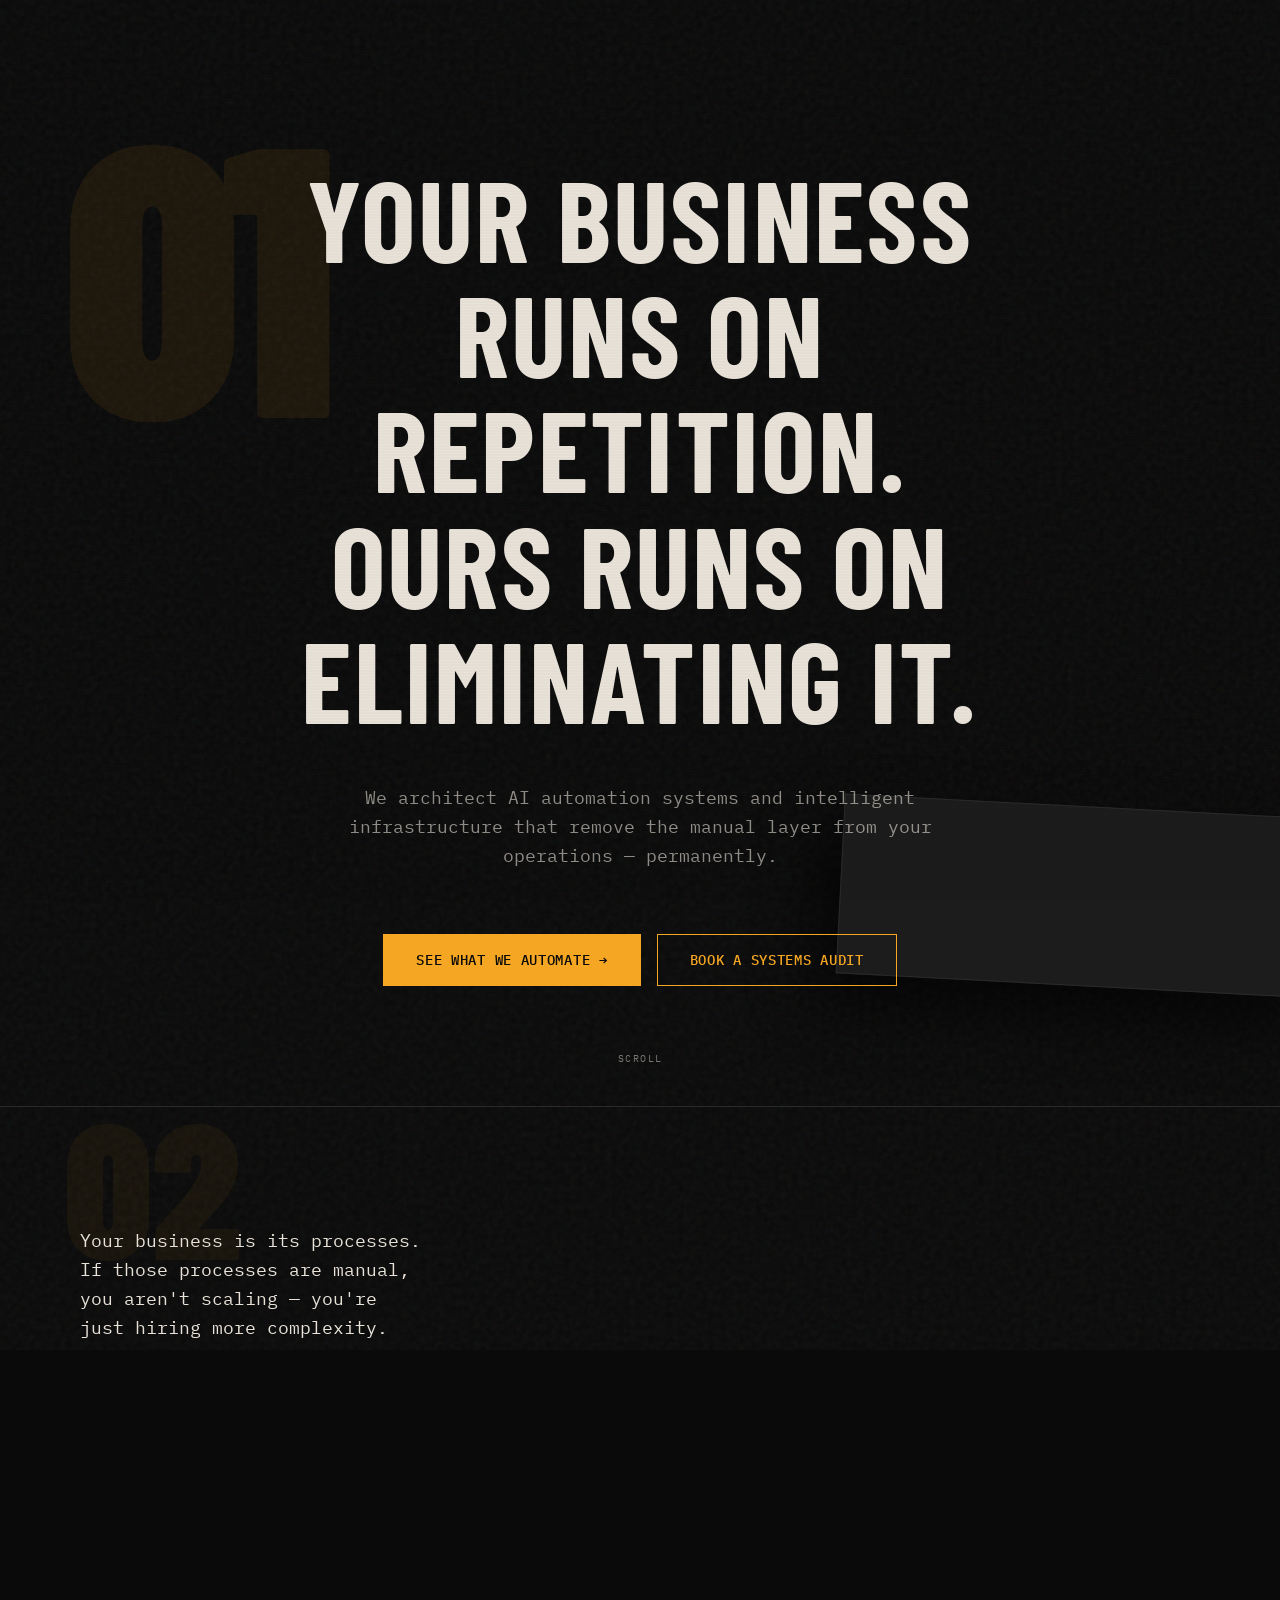
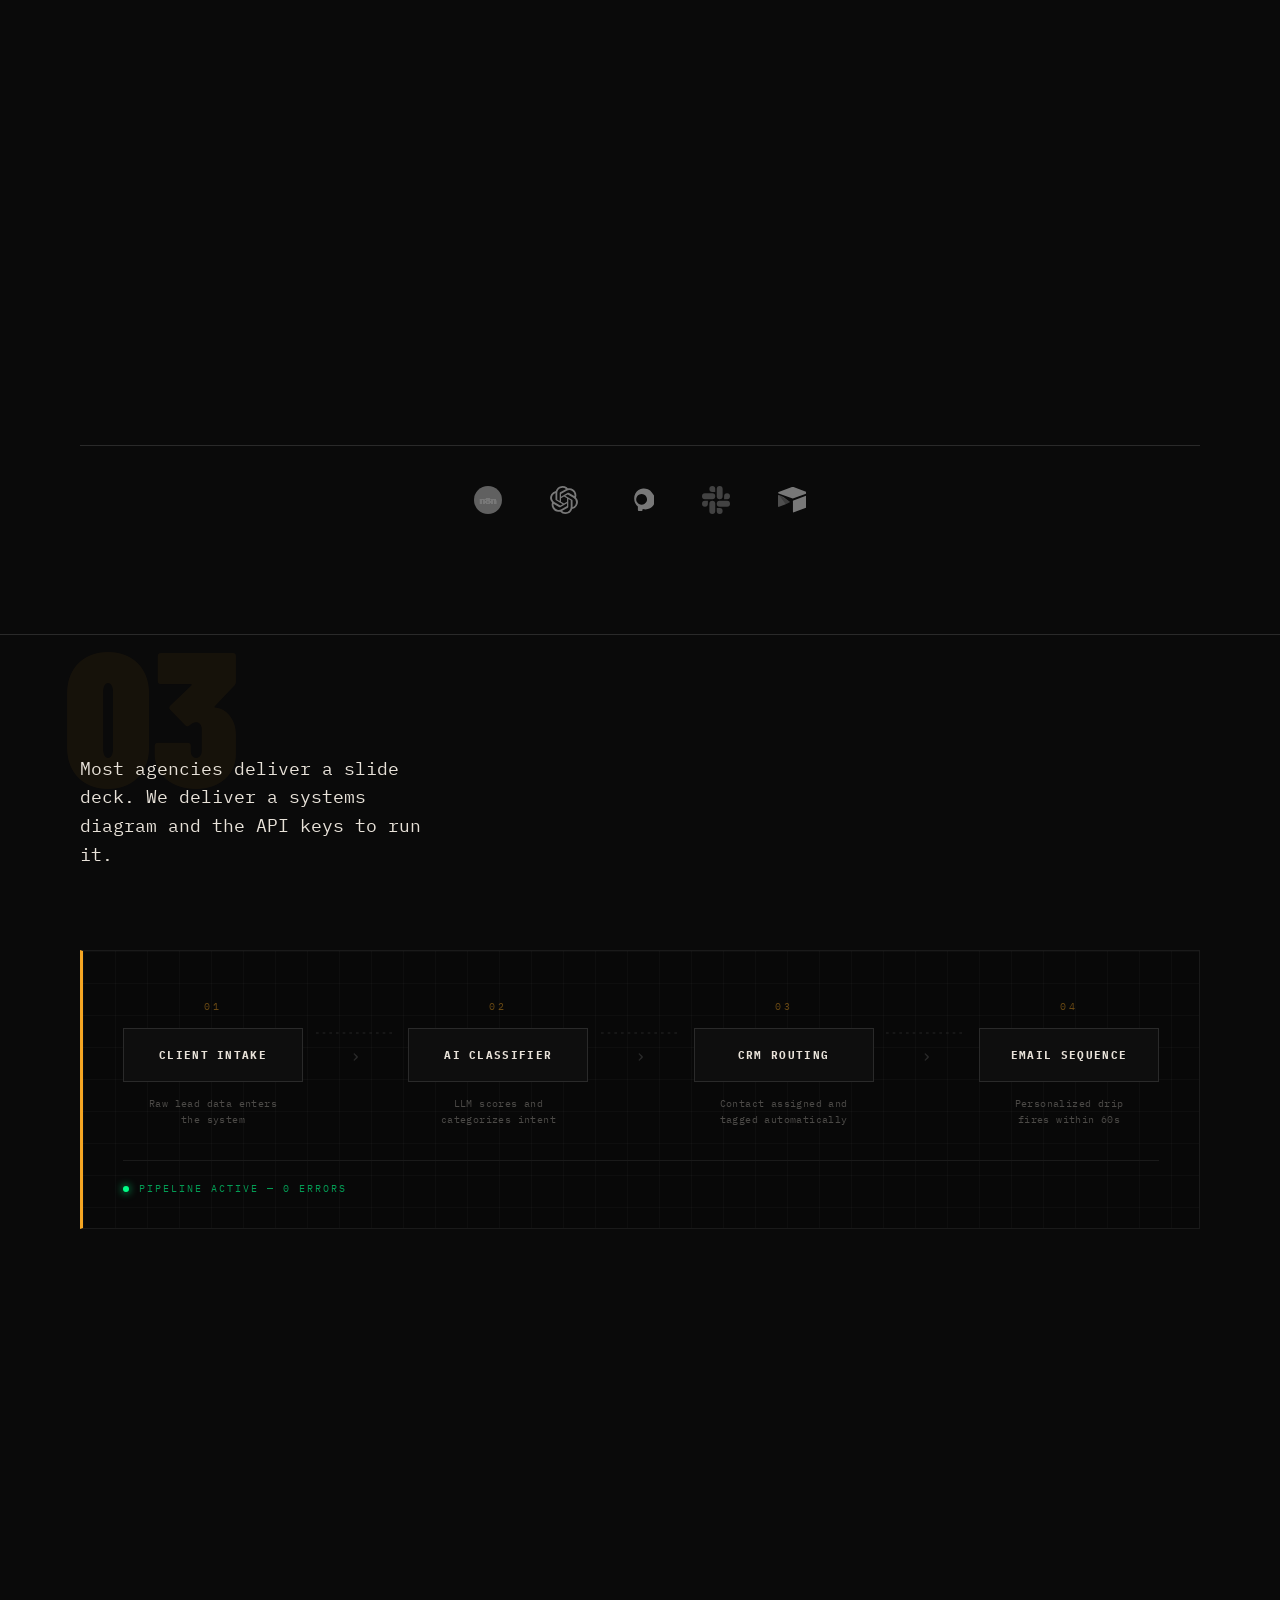
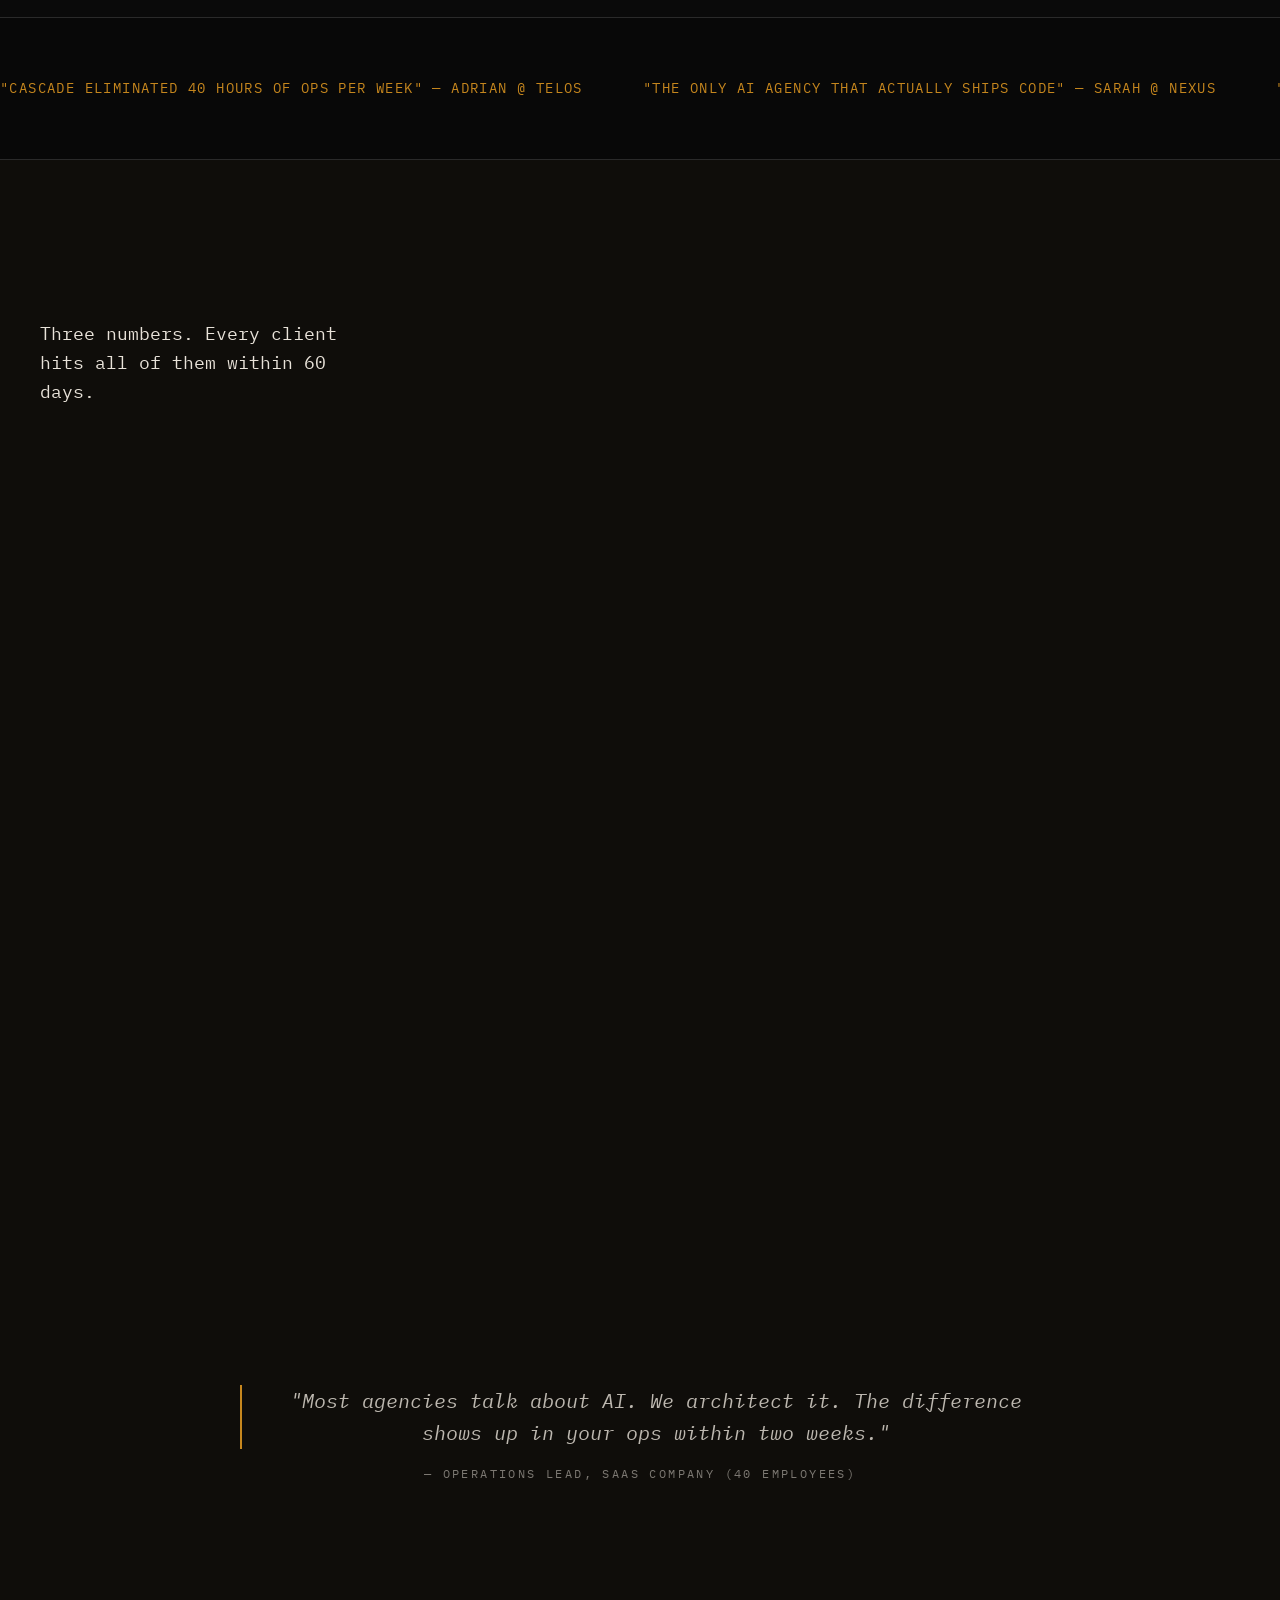
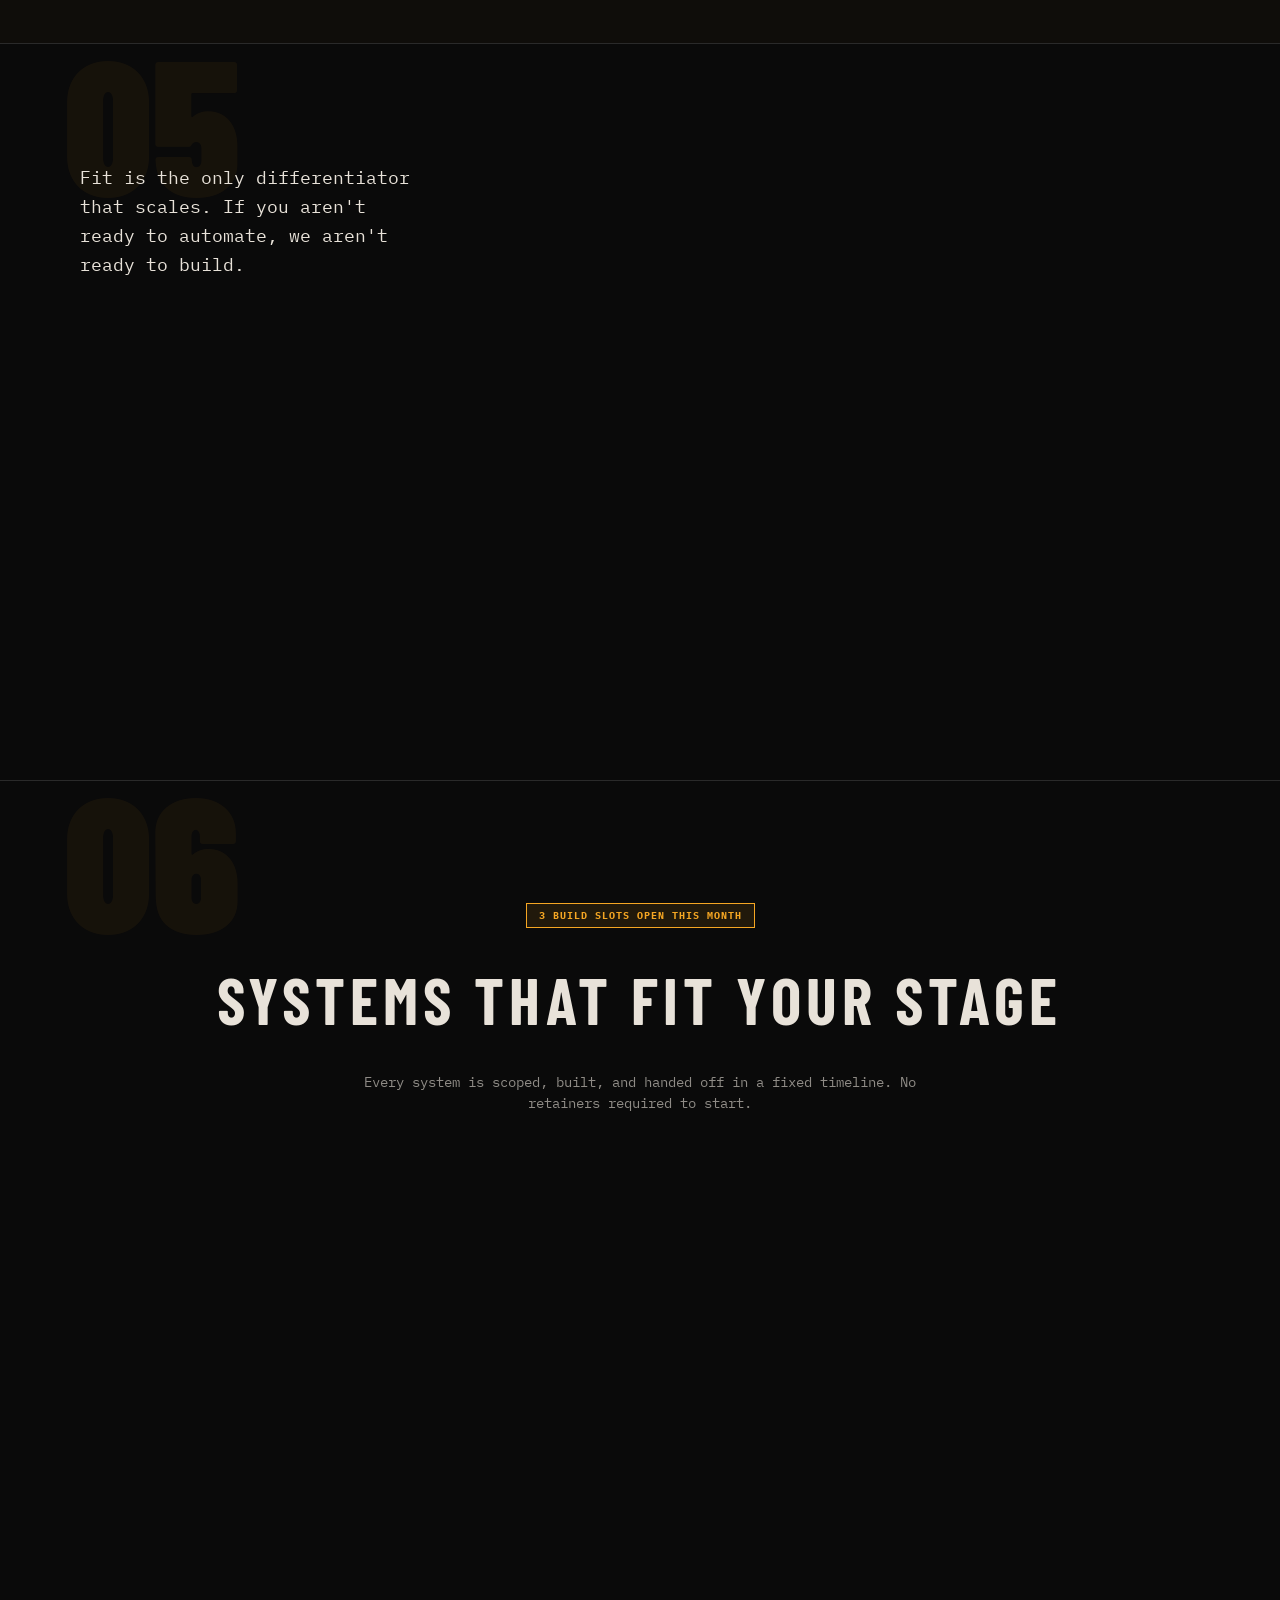
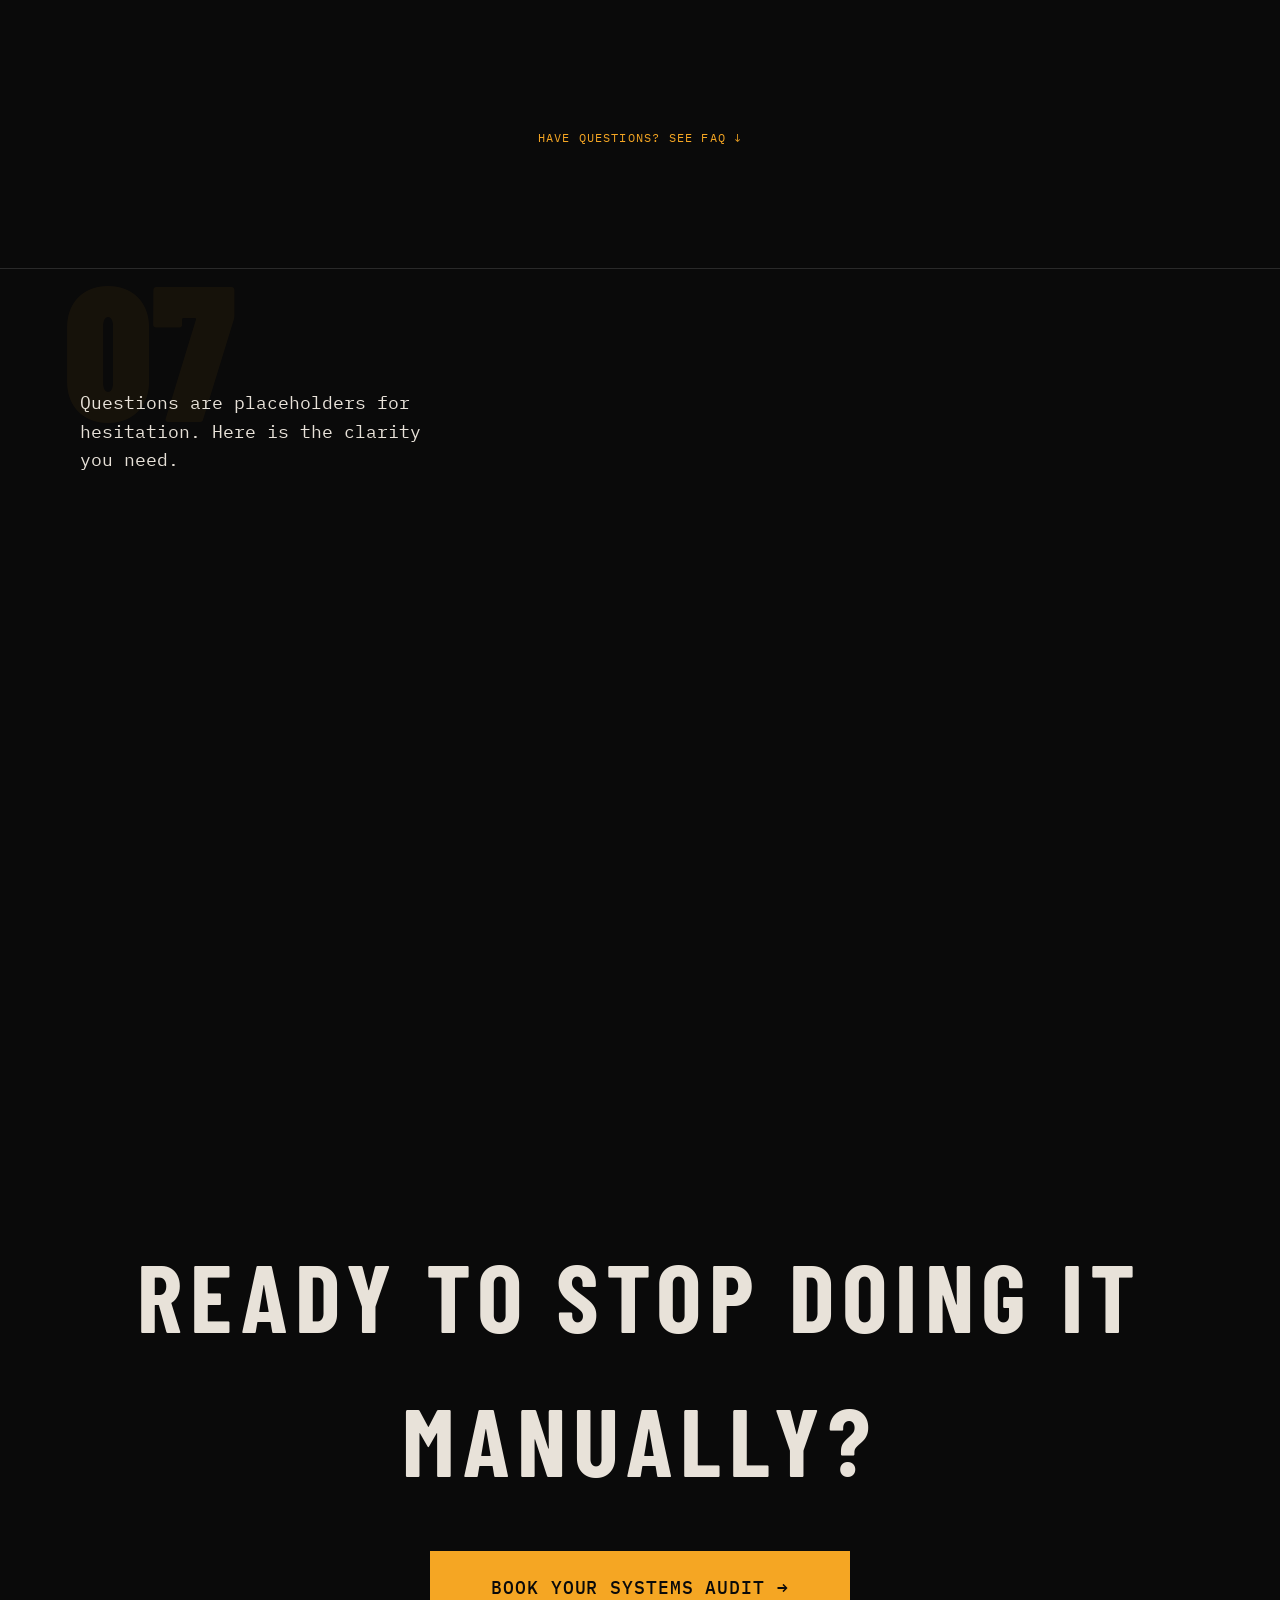
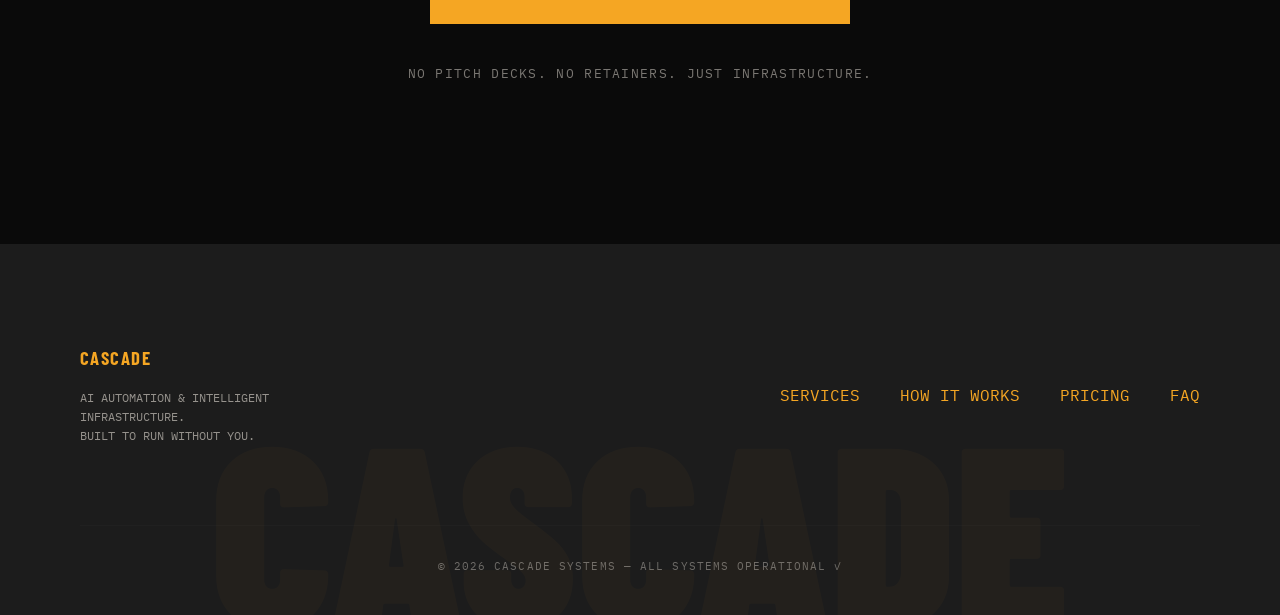
<file: index.html>
<!DOCTYPE html>
<html lang="en">
<head>
  <meta charset="UTF-8">
  <meta name="viewport" content="width=device-width, initial-scale=1.0">
  <meta name="description" content="Cascade Systems — AI Automation Agency | n8n Workflows & Intelligent Infrastructure for Enterprise.">
  <meta name="keywords" content="AI automation, n8n workflows, infrastructure, enterprise automation, Cascade Systems">
  <title>Cascade Systems — AI Automation & n8n Infrastructure Agency</title>

  <!-- Canonical -->
  <link rel="canonical" href="https://cascadesystems.example.com" />

  <!-- Fonts -->
  <link rel="preconnect" href="https://fonts.googleapis.com">
  <link rel="preconnect" href="https://fonts.gstatic.com" crossorigin>
  <link href="https://fonts.googleapis.com/css2?family=Barlow+Condensed:wght@700;900&family=IBM+Plex+Mono:wght@400;500;700&display=swap" rel="stylesheet">

  <!-- Styles -->
  <link rel="stylesheet" href="/style.css">

  <!-- Open Graph / Facebook -->
  <meta property="og:type" content="website">
  <meta property="og:url" content="https://cascadesystems.example.com/">
  <meta property="og:title" content="Cascade Systems — AI Automation & Infrastructure">
  <meta property="og:description" content="We build AI automation systems that eliminate manual processes — permanently.">
  <meta property="og:image" content="https://cascadesystems.example.com/og-image.jpg">

  <!-- Twitter -->
  <meta property="twitter:card" content="summary_large_image">
  <meta property="twitter:url" content="https://cascadesystems.example.com/">
  <meta property="twitter:title" content="Cascade Systems — AI Automation & Infrastructure">
  <meta property="twitter:description" content="We build AI automation systems that eliminate manual processes — permanently.">
  <meta property="twitter:image" content="https://cascadesystems.example.com/og-image.jpg">

  <!-- JSON-LD Structured Data -->
  <script type="application/ld+json">
    {
      "@context": "https://schema.org",
      "@type": "ProfessionalService",
      "name": "Cascade Systems",
      "description": "AI automation agency specializing in n8n workflows and intelligent infrastructure.",
      "url": "https://cascadesystems.example.com"
    }
  </script>

  <!-- Styles are now in style.css -->
</head>
<body>
  <!-- Performance: Noise stays fixed on wrapper -->
  <div class="noise-wrapper"></div>
  <div class="crt-overlay"></div>

  <!-- Progress Indicators -->
  <div id="scroll-progress-line"></div>
  <a href="#heroSection" id="back-to-top" aria-label="Back to top">↑</a>

  <!-- Header & Navigation -->
  <header id="mainHeader">
    <div class="header-content">
      <div class="logo">CASCADE</div>
      <nav class="breadcrumb-nav">
        <a href="#servicesSection" class="nav-path" data-label="SERVICES">SERVICES</a>
        <a href="#howItWorks" class="nav-path" data-label="HOW IT WORKS">HOW IT WORKS</a>
        <a href="#pricingSection" class="nav-path" data-label="PRICING">PRICING</a>
        <a href="#faqSection" class="nav-path" data-label="FAQ">FAQ</a>
      </nav>
      <button class="btn-primary" data-open-modal aria-label="Book a Systems Audit">BOOK AUDIT →</button>
    </div>
  </header>

  <main>
    <!-- Hero Section -->
    <section class="hero" id="heroSection">
      <div class="hero-bg-number">01</div>
      
      <!-- Floating Asymmetric Terminal -->
      <div class="hero-terminal" id="terminal" aria-hidden="true"></div>

      <div class="hero-content">
        <h1 class="hero-headline">YOUR BUSINESS RUNS ON REPETITION.<br>OURS RUNS ON ELIMINATING IT.</h1>
        <p class="hero-subheadline">We architect AI automation systems and intelligent infrastructure that remove the manual layer from your operations — permanently.</p>

        <div class="hero-buttons">
          <button class="btn-primary" data-scroll-to="servicesSection">SEE WHAT WE AUTOMATE →</button>
          <button class="btn-secondary" data-open-modal>BOOK A SYSTEMS AUDIT</button>
        </div>
      </div>

      <div class="scroll-indicator">
        <div class="scroll-dot"></div>
        <span>SCROLL</span>
      </div>
    </section>

    <!-- Section Separator -->
    <div class="section-separator" aria-hidden="true"></div>

    <!-- Section 02: What We Build -->
    <section class="what-we-build" id="servicesSection">
      <div class="section-bg-number">02</div>
      <div class="container">
        <div class="section-header">
          <p class="section-intro">Your business is its processes. If those processes are manual, you aren't scaling — you're just hiring more complexity.</p>
        </div>

        <div class="services-grid">
          <div class="service-card" data-spec="REF. CS-101A">
            <span class="service-tag">[→]</span>
            <h3>CONTENT AUTOMATION</h3>
            <p>AI pipelines that research, write, format, and publish content across channels — on schedule, without a team.</p>
          </div>
          <div class="service-card" data-spec="REF. CS-202B">
            <span class="service-tag">[→]</span>
            <h3>LEAD GENERATION SYSTEMS</h3>
            <p>Automated prospecting workflows that find, qualify, and route leads into your CRM before you wake up.</p>
          </div>
          <div class="service-card" data-spec="REF. CS-303C">
            <span class="service-tag">[→]</span>
            <h3>CLIENT DELIVERY PIPELINES</h3>
            <p>End-to-end workflows that handle onboarding, reporting, and communication for your client base at scale.</p>
          </div>
          <div class="service-card" data-spec="REF. CS-404D">
            <span class="service-tag">[→]</span>
            <h3>AI INFRASTRUCTURE</h3>
            <p>The backbone: API orchestration, model routing, data pipelines, and automation architecture built to handle real production load.</p>
          </div>
        </div>
        <div class="tool-logos-strip">

          <!-- n8n -->
          <div class="tool-logo-item">
            <svg viewBox="0 0 40 40" fill="none" xmlns="http://www.w3.org/2000/svg" height="28">
              <circle cx="20" cy="20" r="20" fill="#EA4B71"/>
              <text x="50%" y="55%" dominant-baseline="middle" text-anchor="middle" fill="white" font-size="14" font-family="sans-serif" font-weight="bold">n8n</text>
            </svg>
          </div>

          <!-- OpenAI -->
          <div class="tool-logo-item">
            <svg xmlns="http://www.w3.org/2000/svg" viewBox="0 0 24 24" height="28" fill="currentColor">
              <path d="M22.282 9.821a5.985 5.985 0 0 0-.516-4.91 6.046 6.046 0 0 0-6.51-2.9A6.065 6.065 0 0 0 4.981 4.18a5.985 5.985 0 0 0-3.998 2.9 6.046 6.046 0 0 0 .743 7.097 5.98 5.98 0 0 0 .51 4.911 6.051 6.051 0 0 0 6.515 2.9A5.985 5.985 0 0 0 13.26 24a6.056 6.056 0 0 0 5.772-4.206 5.99 5.99 0 0 0 3.997-2.9 6.056 6.056 0 0 0-.747-7.073zM13.26 22.43a4.476 4.476 0 0 1-2.876-1.04l.141-.081 4.779-2.758a.795.795 0 0 0 .392-.681v-6.737l2.02 1.168a.071.071 0 0 1 .038.052v5.583a4.504 4.504 0 0 1-4.494 4.494zM3.6 18.304a4.47 4.47 0 0 1-.535-3.014l.142.085 4.783 2.759a.771.771 0 0 0 .78 0l5.843-3.369v2.332a.08.08 0 0 1-.033.062L9.74 19.95a4.5 4.5 0 0 1-6.14-1.646zM2.34 7.896a4.485 4.485 0 0 1 2.366-1.973V11.6a.766.766 0 0 0 .388.676l5.815 3.355-2.02 1.168a.076.076 0 0 1-.071 0l-4.83-2.786A4.504 4.504 0 0 1 2.34 7.872zm16.597 3.855l-5.843-3.371 2.019-1.168a.076.076 0 0 1 .071 0l4.83 2.791a4.494 4.494 0 0 1-.676 8.105v-5.678a.79.79 0 0 0-.4-.679zm2.01-3.023l-.141-.085-4.774-2.782a.776.776 0 0 0-.785 0L9.409 9.23V6.897a.066.066 0 0 1 .028-.061l4.83-2.787a4.5 4.5 0 0 1 6.68 4.66zm-12.64 4.135l-2.02-1.164a.08.08 0 0 1-.038-.057V6.075a4.5 4.5 0 0 1 7.375-3.453l-.142.08L8.704 5.46a.795.795 0 0 0-.393.681zm1.097-2.365l2.602-1.5 2.607 1.5v2.999l-2.597 1.5-2.607-1.5z"/>
            </svg>
          </div>

          <!-- HubSpot -->
          <div class="tool-logo-item">
            <svg xmlns="http://www.w3.org/2000/svg" viewBox="0 0 24 24" height="28" fill="#FF7A59">
              <path d="M22.162 5.656a8.384 8.384 0 0 0-3.396-2.805 8.14 8.14 0 0 0-4.166-.73 8.18 8.18 0 0 0-3.84 1.348 8.364 8.364 0 0 0-2.718 2.95 8.566 8.566 0 0 0-.987 3.927 8.58 8.58 0 0 0 .694 3.986 8.37 8.37 0 0 0 2.427 3.206v2.904c0 .263.105.515.293.701a.994.994 0 0 0 .702.29h2.067a.997.997 0 0 0 .701-.29.99.99 0 0 0 .29-.7v-.73a8.267 8.267 0 0 0 2.465.374 8.186 8.186 0 0 0 3.892-.983 8.354 8.354 0 0 0 2.93-2.693 8.54 8.54 0 0 0 1.339-3.832 8.556 8.556 0 0 0-.494-4.023zm-6.46 9.848a4.613 4.613 0 0 1-2.32.622 4.624 4.624 0 0 1-2.32-.622 4.647 4.647 0 0 1-1.69-1.692 4.68 4.68 0 0 1-.62-2.331c0-.828.212-1.64.62-2.331a4.647 4.647 0 0 1 1.69-1.692 4.624 4.624 0 0 1 2.32-.622c.824 0 1.632.213 2.32.622a4.647 4.647 0 0 1 1.69 1.692c.408.691.62 1.503.62 2.331 0 .828-.212 1.64-.62 2.331a4.647 4.647 0 0 1-1.69 1.692z"/>
            </svg>
          </div>

          <!-- Slack -->
          <div class="tool-logo-item">
            <svg xmlns="http://www.w3.org/2000/svg" viewBox="0 0 24 24" height="28">
              <path d="M5.042 15.165a2.528 2.528 0 0 1-2.52 2.523A2.528 2.528 0 0 1 0 15.165a2.527 2.527 0 0 1 2.522-2.52h2.52v2.52zM6.313 15.165a2.527 2.527 0 0 1 2.521-2.52 2.527 2.527 0 0 1 2.521 2.52v6.313A2.528 2.528 0 0 1 8.834 24a2.528 2.528 0 0 1-2.521-2.522v-6.313zM8.834 5.042a2.528 2.528 0 0 1-2.521-2.52A2.528 2.528 0 0 1 8.834 0a2.528 2.528 0 0 1 2.521 2.522v2.52H8.834zM8.834 6.313a2.528 2.528 0 0 1 2.521 2.521 2.528 2.528 0 0 1-2.521 2.521H2.522A2.528 2.528 0 0 1 0 8.834a2.528 2.528 0 0 1 2.522-2.521h6.312zM18.956 8.834a2.528 2.528 0 0 1 2.522-2.521A2.528 2.528 0 0 1 24 8.834a2.528 2.528 0 0 1-2.522 2.521h-2.522V8.834zM17.688 8.834a2.528 2.528 0 0 1-2.523 2.521 2.527 2.527 0 0 1-2.52-2.521V2.522A2.527 2.527 0 0 1 15.165 0a2.528 2.528 0 0 1 2.523 2.522v6.312zM15.165 18.956a2.528 2.528 0 0 1 2.523 2.522A2.528 2.528 0 0 1 15.165 24a2.527 2.527 0 0 1-2.52-2.522v-2.522h2.52zM15.165 17.688a2.527 2.527 0 0 1-2.52-2.523 2.526 2.526 0 0 1 2.52-2.52h6.313A2.527 2.527 0 0 1 24 15.165a2.528 2.528 0 0 1-2.522 2.523h-6.313z" fill="#E01E5A"/>
            </svg>
          </div>

          <!-- Airtable -->
          <div class="tool-logo-item">
            <svg xmlns="http://www.w3.org/2000/svg" viewBox="0 0 24 24" height="28">
              <path d="M11.955.93L.55 5.233a.602.602 0 0 0 .004 1.118l11.434 4.248a1.892 1.892 0 0 0 1.312 0l11.434-4.248a.601.601 0 0 0 .003-1.118L13.332.93a1.894 1.894 0 0 0-1.377 0" fill="#FCB400"/>
              <path d="M12.799 13.204v8.814a.6.6 0 0 0 .812.562l12.76-4.767A.601.601 0 0 0 26.77 17V8.186a.6.6 0 0 0-.812-.562l-12.76 4.767a.6.6 0 0 0-.399.813" fill="#18BFFF"/>
              <path d="M10.345 13.77l-3.693 1.78-.043.02L.934 17.802A.601.601 0 0 1 0 17.24V8.294a.6.6 0 0 1 .836-.552l.03.013 3.8 1.749" fill="#F82B60"/>
              <path d="M10.345 13.77l-3.693 1.78L.836 7.755.03 7.42a.6.6 0 0 1 .806.322l.03.013z" fill-opacity=".25" fill="#000"/>
            </svg>
          </div>

        </div>
      </div>
    </section>

    <div class="section-separator" aria-hidden="true"></div>

    <!-- Section 03: How It Works -->
    <section class="how-it-works" id="howItWorks">
      <div class="section-bg-number">03</div>
      <div class="container">
        <div class="section-header">
          <p class="section-intro">Most agencies deliver a slide deck. We deliver a systems diagram and the API keys to run it.</p>
        </div>

        <div class="mini-flowchart">
          <div class="flowchart-inner">

            <div class="flow-node" id="flow-node-1">
              <div class="flow-node-number">01</div>
              <div class="flow-node-box">
                <div class="flow-node-pulse"></div>
                <span>CLIENT INTAKE</span>
              </div>
              <div class="flow-node-label">Raw lead data enters the system</div>
            </div>

            <div class="flow-pipe" id="pipe-1">
              <svg class="pipe-svg" viewBox="0 0 120 20" preserveAspectRatio="none">
                <line x1="0" y1="10" x2="120" y2="10" stroke="#2A2A2A" stroke-width="1" stroke-dasharray="4 6"/>
                <circle class="pipe-dot" r="4" cy="10" cx="0" fill="#F5A623"/>
              </svg>
              <span class="pipe-arrow">›</span>
            </div>

            <div class="flow-node" id="flow-node-2">
              <div class="flow-node-number">02</div>
              <div class="flow-node-box">
                <div class="flow-node-pulse"></div>
                <span>AI CLASSIFIER</span>
              </div>
              <div class="flow-node-label">LLM scores and categorizes intent</div>
            </div>

            <div class="flow-pipe" id="pipe-2">
              <svg class="pipe-svg" viewBox="0 0 120 20" preserveAspectRatio="none">
                <line x1="0" y1="10" x2="120" y2="10" stroke="#2A2A2A" stroke-width="1" stroke-dasharray="4 6"/>
                <circle class="pipe-dot" r="4" cy="10" cx="0" fill="#00FF87"/>
              </svg>
              <span class="pipe-arrow">›</span>
            </div>

            <div class="flow-node" id="flow-node-3">
              <div class="flow-node-number">03</div>
              <div class="flow-node-box">
                <div class="flow-node-pulse"></div>
                <span>CRM ROUTING</span>
              </div>
              <div class="flow-node-label">Contact assigned and tagged automatically</div>
            </div>

            <div class="flow-pipe" id="pipe-3">
              <svg class="pipe-svg" viewBox="0 0 120 20" preserveAspectRatio="none">
                <line x1="0" y1="10" x2="120" y2="10" stroke="#2A2A2A" stroke-width="1" stroke-dasharray="4 6"/>
                <circle class="pipe-dot" r="4" cy="10" cx="0" fill="#7B61FF"/>
              </svg>
              <span class="pipe-arrow">›</span>
            </div>

            <div class="flow-node" id="flow-node-4">
              <div class="flow-node-number">04</div>
              <div class="flow-node-box">
                <div class="flow-node-pulse"></div>
                <span>EMAIL SEQUENCE</span>
              </div>
              <div class="flow-node-label">Personalized drip fires within 60s</div>
            </div>

          </div>
          <div class="flowchart-status">
            <span class="status-dot"></span>
            <span class="status-text">PIPELINE ACTIVE — 0 ERRORS</span>
          </div>
        </div>

        <div class="timeline">
          <!-- Animated connecting line -->
          <div class="timeline-line-container">
            <div class="timeline-line"></div>
          </div>

          <div class="timeline-step">
            <div class="step-number">01</div>
            <h3 class="step-title">AUDIT</h3>
            <p class="step-description">We map your current operations and identify every manual process that can be automated. You get a full systems diagram.</p>
          </div>
          <div class="timeline-step">
            <div class="step-number">02</div>
            <h3 class="step-title">BUILD</h3>
            <p class="step-description">We architect and deploy the workflow using n8n, custom APIs, and AI models fitted to your exact use case.</p>
          </div>
          <div class="timeline-step">
            <div class="step-number">03</div>
            <h3 class="step-title">HAND OFF</h3>
            <p class="step-description">You get full ownership. Documentation, training, and a 30-day support window. You own the system.</p>
          </div>
        </div>
      </div>
    </section>

    <div class="section-separator" aria-hidden="true"></div>

    <!-- Section 04: Social Proof Marquee -->
    <section class="social-proof-marquee">
      <div class="marquee-content">
        <!-- Testimonials -->
        <div class="marquee-item-group">
          <p class="marquee-text">"CASCADE ELIMINATED 40 HOURS OF OPS PER WEEK" — ADRIAN @ TELOS</p>
          <p class="marquee-text">"THE ONLY AI AGENCY THAT ACTUALLY SHIPS CODE" — SARAH @ NEXUS</p>
          <p class="marquee-text">"REPLACED 3 DATA VAs WITH ONE n8n WORKFLOW" — MARCUS @ SCALE</p>
          <p class="marquee-text">"ROI WAS EVIDENT WITHIN 7 DAYS OF KICKOFF" — JESSICA @ FLOW</p>
        </div>
        <!-- Duplicate for loop -->
        <div class="marquee-item-group">
          <p class="marquee-text">"CASCADE ELIMINATED 40 HOURS OF OPS PER WEEK" — ADRIAN @ TELOS</p>
          <p class="marquee-text">"THE ONLY AI AGENCY THAT ACTUALLY SHIPS CODE" — SARAH @ NEXUS</p>
          <p class="marquee-text">"REPLACED 3 DATA VAs WITH ONE n8n WORKFLOW" — MARCUS @ SCALE</p>
          <p class="marquee-text">"ROI WAS EVIDENT WITHIN 7 DAYS OF KICKOFF" — JESSICA @ FLOW</p>
        </div>
      </div>
    </section>

    <!-- Section 05: Results -->
    <section class="results-section" id="resultsSection">
      <div class="section-bg-number">04</div>
      <div class="container">
        <div class="section-header">
          <p class="section-intro">Three numbers. Every client hits all of them within 60 days.</p>
        </div>
        
        <div class="results-stats-grid">
          <div class="stat-item">
            <div class="stat-counter" data-target="847" data-suffix=" hrs">0 hrs</div>
            <p class="stat-description">Hours eliminated per month.</p>
          </div>
          <div class="stat-item">
            <div class="stat-counter" data-target="14" data-suffix=" days">0 days</div>
            <p class="stat-description">Kickoff to production is a fixed race, not a crawl.</p>
          </div>
          <div class="stat-item">
            <div class="stat-counter" data-target="3.2" data-suffix="×">0×</div>
            <p class="stat-description">Scale output without scaling your payroll.</p>
          </div>
        </div>

        <div class="results-quote-container">
          <p class="results-quote">"Most agencies talk about AI. We architect it. The difference shows up in your ops within two weeks."</p>
          <p class="results-attribution">— OPERATIONS LEAD, SaaS COMPANY (40 EMPLOYEES)</p>
        </div>
      </div>
    </section>

    <div class="section-separator" aria-hidden="true"></div>

    <!-- Section 06: Who This Is For -->
    <section class="who-section" id="whoSection">
      <div class="section-bg-number">05</div>
      <div class="container">
        <div class="section-header">
          <p class="section-intro">Fit is the only differentiator that scales. If you aren't ready to automate, we aren't ready to build.</p>
        </div>

        <div class="who-grid-two">
          <div class="who-list-container">
            <h3 class="who-list-title for">WHO THIS IS FOR</h3>
            <ul class="who-list">
              <li>Founders who've outgrown manual processes</li>
              <li>Operators running content or lead gen at scale</li>
              <li>Teams that want true integration, not just another tool</li>
              <li>Businesses paying contractors for repetitive work</li>
            </ul>
          </div>
          <div class="who-list-container">
            <h3 class="who-list-title not-for">WHO THIS IS NOT FOR</h3>
            <ul class="who-list not-for-list">
              <li>Companies that want a chatbot demo or pitch deck</li>
              <li>Teams evaluating AI for months before committing</li>
              <li>Anyone looking for the cheapest possible implementation</li>
              <li>Organizations without clear manual processes</li>
            </ul>
          </div>
        </div>
      </div>
    </section>

    <div class="section-separator" aria-hidden="true"></div>

    <!-- Section 07: Pricing -->
    <section class="pricing-section" id="pricingSection">
      <div class="section-bg-number">06</div>
      <div class="container">
        
        <div class="pricing-section-header">
          <div class="pricing-slot-badge">3 BUILD SLOTS OPEN THIS MONTH</div>
          <h2 style="font-size: clamp(2rem, 5vw, 4rem); margin-bottom: 24px;">SYSTEMS THAT FIT YOUR STAGE</h2>
          <p style="opacity: 0.6; font-size: 14px; max-width: 600px; margin: 0 auto;">Every system is scoped, built, and handed off in a fixed timeline. No retainers required to start.</p>
        </div>

        <div class="pricing-grid">
          <div class="pricing-tier">
            <p style="font-size: 11px; opacity: 0.5; margin-bottom: 16px;">ONE-TIME BUILD</p>
            <div class="pricing-value">$1,500</div>
            <h3 style="font-size: 18px; margin-bottom: 24px; color: var(--amber);">STARTER PIPELINE</h3>
            <ul style="list-style: none; margin-bottom: 40px; flex-grow: 1;">
              <li style="padding: 12px 0; border-bottom: 1px solid var(--concrete-gray); font-size: 13px; opacity: 0.8;">Single workflow automation</li>
              <li style="padding: 12px 0; border-bottom: 1px solid var(--concrete-gray); font-size: 13px; opacity: 0.8;">1 AI integration (LLM)</li>
              <li style="padding: 12px 0; border-bottom: 1px solid var(--concrete-gray); font-size: 13px; opacity: 0.8;">Full documentation</li>
              <li style="padding: 12px 0; border-bottom: 1px solid var(--concrete-gray); font-size: 13px; opacity: 0.8;">2-week support window</li>
            </ul>
            <button class="btn-primary" data-open-modal>GET STARTED →</button>
          </div>

          <div class="pricing-tier featured">
            <div class="popular-badge">MOST POPULAR</div>
            <p style="font-size: 11px; opacity: 0.6; margin-bottom: 16px;">ONE-TIME BUILD</p>
            <div class="pricing-value">$3,500</div>
            <h3 style="font-size: 18px; margin-bottom: 24px; color: var(--amber);">GROWTH SYSTEM</h3>
            <ul style="list-style: none; margin-bottom: 40px; flex-grow: 1;">
              <li style="padding: 12px 0; border-bottom: 1px solid var(--concrete-gray); font-size: 13px; opacity: 0.8;">3 interconnected workflows</li>
              <li style="padding: 12px 0; border-bottom: 1px solid var(--concrete-gray); font-size: 13px; opacity: 0.8;">AI agent orchestration</li>
              <li style="padding: 12px 0; border-bottom: 1px solid var(--concrete-gray); font-size: 13px; opacity: 0.8;">CRM + email connection</li>
              <li style="padding: 12px 0; border-bottom: 1px solid var(--concrete-gray); font-size: 13px; opacity: 0.8;">30-day support window</li>
            </ul>
            <button class="btn-primary" data-open-modal>MOST POPULAR — GET STARTED →</button>
          </div>

          <div class="pricing-tier">
            <p style="font-size: 11px; opacity: 0.5; margin-bottom: 16px;">CUSTOM SCALE</p>
            <div class="pricing-value">CUSTOM</div>
            <h3 style="font-size: 18px; margin-bottom: 24px; color: var(--amber);">FULL INFRASTRUCTURE</h3>
            <ul style="list-style: none; margin-bottom: 40px; flex-grow: 1;">
              <li style="padding: 12px 0; border-bottom: 1px solid var(--concrete-gray); font-size: 13px; opacity: 0.8;">Complete operations audit</li>
              <li style="padding: 12px 0; border-bottom: 1px solid var(--concrete-gray); font-size: 13px; opacity: 0.8;">Unlimited workflows (Scoped)</li>
              <li style="padding: 12px 0; border-bottom: 1px solid var(--concrete-gray); font-size: 13px; opacity: 0.8;">Enterprise API orchestration</li>
              <li style="padding: 12px 0; border-bottom: 1px solid var(--concrete-gray); font-size: 13px; opacity: 0.8;">Scoped after audit. No surprises.</li>
            </ul>
            <button class="btn-primary" data-open-modal>LET'S TALK →</button>
          </div>
        </div>

        <div style="text-align: center; margin-top: 40px;">
          <a href="#faqSection" style="font-size: 12px; letter-spacing: 0.1em;">HAVE QUESTIONS? SEE FAQ ↓</a>
        </div>
      </div>
    </section>

    <div class="section-separator" aria-hidden="true"></div>

    <!-- Section 08: FAQ -->
    <section class="faq-section" id="faqSection">
      <div class="section-bg-number">07</div>
      <div class="container">
        <div class="section-header" style="margin-bottom: 100px;">
          <p class="section-intro">Questions are placeholders for hesitation. Here is the clarity you need.</p>
        </div>

        <div class="faq-grid">
          <div class="faq-item">
            <div class="faq-question-header">
              <p class="faq-question-text">What tools do you use?</p>
              <div class="faq-toggle-icon">+</div>
            </div>
            <div class="faq-answer-content">
              <p class="faq-answer-text">n8n for orchestration, combined with Claude or GPT-4. We integrate with your existing stack via custom APIs.</p>
            </div>
          </div>

          <div class="faq-item">
            <div class="faq-question-header">
              <p class="faq-question-text">Do I need technical knowledge after handoff?</p>
              <div class="faq-toggle-icon">+</div>
            </div>
            <div class="faq-answer-content">
              <p class="faq-answer-text">No. We deliver full documentation and video walkthroughs. If you can use a web app, you can own the system.</p>
            </div>
          </div>

          <div class="faq-item">
            <div class="faq-question-header">
              <p class="faq-question-text">Can you work inside tools I already use?</p>
              <div class="faq-toggle-icon">+</div>
            </div>
            <div class="faq-answer-content">
              <p class="faq-answer-text">Yes. We integrate with CRMs, email platforms, Slack, Workspace, and anything with an API.</p>
            </div>
          </div>

          <div class="faq-item">
            <div class="faq-question-header">
              <p class="faq-question-text">What if something breaks after handoff?</p>
              <div class="faq-toggle-icon">+</div>
            </div>
            <div class="faq-answer-content">
              <p class="faq-answer-text">Every project includes a 30-day support window. After that, we offer optional maintenance retainers.</p>
            </div>
          </div>
        </div>
      </div>
    </section>

    <!-- Final CTA -->
    <section class="final-cta">
      <div class="container">
        <h2 style="font-size: clamp(2.5rem, 8vw, 6rem); margin-bottom: 40px; color: var(--warm-white);">READY TO STOP DOING IT MANUALLY?</h2>
        <button class="btn-primary" style="padding: 24px 60px; font-size: 18px;" data-open-modal>BOOK YOUR SYSTEMS AUDIT →</button>
        <p style="margin-top: 40px; opacity: 0.5; font-size: 13px; letter-spacing: 0.1em;">NO PITCH DECKS. NO RETAINERS. JUST INFRASTRUCTURE.</p>
      </div>
    </section>
  </main>

  <!-- Footer -->
  <footer>
    <div class="footer-ghost-wordmark">CASCADE</div>
    <div class="container">
      <div class="footer-content" style="display: flex; justify-content: space-between; align-items: center; flex-wrap: wrap; gap: 40px;">
        <div style="flex-basis: 300px;">
          <h3 style="color: var(--amber); margin-bottom: 16px;">CASCADE</h3>
          <p style="font-size: 12px; opacity: 0.6; line-height: 1.6;">AI AUTOMATION & INTELLIGENT INFRASTRUCTURE.<br>BUILT TO RUN WITHOUT YOU.</p>
        </div>
        <div class="footer-nav">
          <a href="#servicesSection">SERVICES</a>
          <a href="#howItWorks">HOW IT WORKS</a>
          <a href="#pricingSection">PRICING</a>
          <a href="#faqSection">FAQ</a>
        </div>
      </div>
      <div style="margin-top: 80px; padding-top: 32px; border-top: 1px solid rgba(255,255,255,0.05); text-align: center; font-size: 11px; opacity: 0.4; letter-spacing: 0.1em;">
        © 2026 CASCADE SYSTEMS — ALL SYSTEMS OPERATIONAL ✓
      </div>
    </div>
  </footer>

  <!-- Modal for Booking Audit -->
  <div id="bookAuditModal" class="modal">
    <div class="modal-content">
      <button class="modal-close" aria-label="Close modal">&times;</button>
      
      <div class="step-indicator">
        <div class="step-dot active" id="dot-1"></div>
        <div class="step-dot" id="dot-2"></div>
      </div>

      <form id="auditForm">
        <!-- Step 1: Contact Info -->
        <div class="modal-step active" id="modal-step-1">
          <h2 style="margin-bottom: 24px; font-size: 20px; color: var(--amber);">CONTACT INFORMATION</h2>
          <div class="form-group">
            <label class="form-label">YOUR NAME</label>
            <input type="text" name="name" class="form-input" required placeholder="John Doe">
          </div>
          <div class="form-group">
            <label class="form-label">COMPANY EMAIL</label>
            <input type="email" name="email" class="form-input" required placeholder="john@company.com">
          </div>
          <button type="button" class="btn-primary" style="width: 100%;" id="next-step">NEXT: SYSTEM GOALS →</button>
        </div>

        <!-- Step 2: System Goals -->
        <div class="modal-step" id="modal-step-2">
          <h2 style="margin-bottom: 24px; font-size: 20px; color: var(--amber);">SYSTEM GOALS</h2>
          <div class="form-group">
            <label class="form-label">WHAT SHOULD WE AUTOMATE FIRST?</label>
            <textarea name="process" class="form-input" required placeholder="Describe your manual bottleneck..." style="min-height: 120px; resize: none;"></textarea>
          </div>
          <div style="display: flex; gap: 12px;">
            <button type="button" class="btn-secondary" id="prev-step">BACK</button>
            <button type="submit" class="btn-primary" style="flex-grow: 1;">REQUEST CALL →</button>
          </div>
        </div>
      </form>

      <div id="formMessage" style="display: none; text-align: center; padding: 40px 0;"></div>
    </div>
  </div>

  <!-- Mobile Sticky CTA Bar -->
  <div id="mobile-sticky-cta">
    <button class="btn-primary" style="width: 100%; border-radius: 0;" data-open-modal>BOOK YOUR AUDIT →</button>
  </div>

  <!-- Main script -->
  <script type="module" src="/main.js"></script>
</body>
</html>
</file>
<file: style.css>
:root {
  --near-black: #0A0A0A;
  --warmer-black: #0F0D0A;
  --amber: #F5A623;
  --warm-white: #E8E2D9;
  --dark-gray: #1C1C1C;
  --concrete-gray: #2A2A2A;
  --terminal-green: #00FF87;
  --error-red: #D64545;
  --ease-smooth: cubic-bezier(0.4, 0, 0.2, 1);
  --spacing-section: 120px;
  --spacing-section-mobile: 80px;
}

:focus-visible {
  outline: 2px solid var(--amber);
  outline-offset: 3px;
}

* {
  margin: 0;
  padding: 0;
  box-sizing: border-box;
}

html {
  scroll-behavior: smooth;
}

body {
  font-family: 'IBM Plex Mono', monospace;
  background-color: var(--near-black);
  color: var(--warm-white);
  line-height: 1.5;
  overflow-x: hidden;
  cursor: none; /* Custom cursor implementation */
}

/* Custom Cursor */
#custom-cursor {
  position: fixed;
  width: 20px;
  height: 20px;
  border: 1px solid var(--amber);
  border-radius: 50%;
  pointer-events: none;
  z-index: 10000;
  transform: translate(-50%, -50%);
  transition: width 0.3s, height 0.3s, background-color 0.3s;
  display: flex;
  align-items: center;
  justify-content: center;
}

#custom-cursor::after {
  content: '+';
  color: var(--amber);
  font-size: 14px;
  font-family: 'IBM Plex Mono', monospace;
}

@media (max-width: 1024px) {
  body { cursor: auto; }
  #custom-cursor { display: none; }
}

/* 1px Crosshair Cursor Refinement */
#custom-cursor {
  width: 12px !important;
  height: 12px !important;
  border: 1px solid var(--amber) !important;
  border-radius: 0 !important;
}

#custom-cursor::after {
  content: '' !important;
  position: absolute;
  top: 50%;
  left: 50%;
  width: 1px;
  height: 100%;
  background-color: var(--amber);
  transform: translate(-50%, -50%);
}

#custom-cursor::before {
  content: '';
  position: absolute;
  top: 50%;
  left: 50%;
  width: 100%;
  height: 1px;
  background-color: var(--amber);
  transform: translate(-50%, -50%);
}

/* Noise texture fix for performance */
.noise-wrapper {
  position: absolute;
  top: 0;
  left: 0;
  right: 0;
  bottom: 0;
  height: 100%;
  width: 100%;
  pointer-events: none;
  z-index: 1;
  overflow: hidden;
}

.noise-wrapper::before {
  content: '';
  position: fixed;
  top: -50%;
  left: -50%;
  right: -50%;
  bottom: -50%;
  width: 200%;
  height: 200%;
  background-image: url("data:image/svg+xml,%3Csvg viewBox='0 0 400 400' xmlns='http://www.w3.org/2000/svg'%3E%3Cfilter id='noiseFilter'%3E%3CfeTurbulence type='fractalNoise' baseFrequency='0.75' numOctaves='3' stitchTiles='stitch'/%3E%3C/filter%3E%3Crect width='400' height='400' filter='url(%23noiseFilter)' opacity='0.05'/%3E%3C/svg%3E");
  pointer-events: none;
  z-index: 1;
  animation: noise-move 0.2s steps(2) infinite;
}

@keyframes noise-move {
  0% { transform: translate(0, 0); }
  10% { transform: translate(-1%, -1%); }
  20% { transform: translate(-2%, 1%); }
  30% { transform: translate(1%, -2%); }
  40% { transform: translate(-1%, 2%); }
  50% { transform: translate(-2%, -1%); }
  60% { transform: translate(2%, 1%); }
  70% { transform: translate(1%, 2%); }
  80% { transform: translate(-2%, -2%); }
  90% { transform: translate(2%, -1%); }
  100% { transform: translate(0, 0); }
}

/* CRT Scanlines Overlay - Restricted for Performance & Motion */
@media (min-width: 1024px) and (prefers-reduced-motion: no-preference) {
  .crt-overlay {
    position: fixed;
    top: 0;
    left: 0;
    width: 100%;
    height: 100%;
    background: linear-gradient(
      rgba(18, 16, 16, 0) 50%,
      rgba(0, 0, 0, 0.1) 50%
    ), linear-gradient(
      90deg,
      rgba(255, 0, 0, 0.02),
      rgba(0, 255, 0, 0.01),
      rgba(0, 255, 0, 0.02)
    );
    background-size: 100% 3px, 3px 100%;
    pointer-events: none;
    z-index: 9999;
    opacity: 0.15; /* Slightly subtler */
  }
}

@media (max-width: 1023px), (prefers-reduced-motion: reduce) {
  .crt-overlay { display: none; }
}

main {
  position: relative;
  z-index: 2;
}

h1, h2, h3, h4, h5, h6 {
  font-family: 'Barlow Condensed', sans-serif;
  text-transform: uppercase;
  letter-spacing: 0.08em;
  font-weight: 700;
  transition: text-shadow 0.2s ease;
}

h1:hover, h2:hover, h3:hover {
  text-shadow: 2px 0 0 rgba(255,0,0,0.5), -2px 0 0 rgba(0,255,255,0.5);
}

a {
  color: var(--amber);
  text-decoration: none;
  transition: color 0.3s var(--ease-smooth);
}

a:hover {
  color: var(--warm-white);
}

/* Background Data Pipe */
.data-background-pipe {
  position: fixed;
  top: 0;
  left: 20px;
  width: 300px;
  height: 100vh;
  z-index: 0;
  opacity: 0.03;
  pointer-events: none;
  overflow: hidden;
  font-family: 'IBM Plex Mono', monospace;
  font-size: 10px;
  line-height: 1.2;
  color: var(--amber);
  mask-image: linear-gradient(to bottom, transparent, black 20%, black 80%, transparent);
}

.data-background-pipe::after {
  content: "{\"event\": \"pipeline_exec\", \"status\": \"OK\", \"latency\": \"12ms\", \"tokens\": 412, \"target\": \"HUBSPOT\", \"template\": \"v2.4\"}\nimport os\nfrom cascade import brain\ndef init_audit():\n    return brain.analyze(root)\n# REF. CS-90a\nsystem.dispatch(payload)\n{\"status\": \"DISPATCHED\"}";
  position: absolute;
  top: 0;
  left: 0;
  white-space: pre-wrap;
  animation: data-scroll 40s linear infinite;
}

@keyframes data-scroll {
  from { transform: translateY(100vh); }
  to { transform: translateY(-100%); }
}

/* Terminal Breadcrumb Nav */
.breadcrumb-nav {
  display: flex;
  gap: 32px;
  align-items: center;
}

.nav-path {
  font-size: 11px;
  color: var(--warm-white);
  opacity: 0.4;
  letter-spacing: 0.1em;
  font-family: 'IBM Plex Mono', monospace;
  position: relative;
  padding: 4px 0;
}

.nav-path::before {
  content: '';
  position: absolute;
  bottom: 0;
  left: 0;
  width: 100%;
  height: 1px;
  background-color: var(--amber);
  transform: scaleX(0);
  transform-origin: left;
  transition: transform 0.3s var(--ease-smooth);
}

.nav-path.active {
  opacity: 1;
  color: var(--amber);
}

.nav-path.active::before {
  transform: scaleX(1);
}

.nav-path:hover {
  opacity: 1;
  color: var(--amber);
}

@media (max-width: 900px) {
  .breadcrumb-nav { display: none; }
}

button {
  border: none;
  cursor: pointer;
  font-family: 'IBM Plex Mono', monospace;
  transition: all 0.3s var(--ease-smooth);
  outline: none;
}

button:focus-visible {
  outline: 2px solid var(--amber);
  outline-offset: 4px;
}

.btn-primary {
  background-color: var(--amber);
  color: var(--near-black);
  padding: 16px 32px;
  font-size: 14px;
  font-weight: 500;
  letter-spacing: 0.05em;
  border: 1px solid var(--amber);
  display: inline-flex;
  align-items: center;
  justify-content: center;
}

.btn-primary:hover {
  background-color: var(--warm-white);
  color: var(--near-black);
  border-color: var(--warm-white);
  transform: translateY(-2px);
}

.btn-secondary {
  background-color: transparent;
  color: var(--amber);
  padding: 16px 32px;
  font-size: 14px;
  font-weight: 500;
  letter-spacing: 0.05em;
  border: 1px solid var(--amber);
  display: inline-flex;
  align-items: center;
  justify-content: center;
}

.btn-secondary:hover {
  background-color: var(--amber);
  color: var(--near-black);
  transform: translateY(-2px);
}

/* Background Section Numbers */
.section-bg-number {
  position: absolute;
  top: 0;
  left: 5%;
  font-family: 'Barlow Condensed', sans-serif;
  font-size: clamp(5rem, 15vw, 25rem);
  font-weight: 900;
  color: var(--amber);
  opacity: 0.05;
  line-height: 0.8;
  z-index: -1;
  pointer-events: none;
  user-select: none;
  transition: opacity 0.5s var(--ease-smooth);
}

/* Section Separator Scanning Line */
.section-separator {
  position: relative;
  height: 1px;
  width: 100%;
  background-color: var(--concrete-gray);
  overflow: hidden;
}

.section-separator::after {
  content: '';
  position: absolute;
  top: 0;
  left: -100%;
  width: 100%;
  height: 100%;
  background: linear-gradient(90deg, transparent, var(--amber), transparent);
  animation: scan 8s linear infinite;
}

@keyframes scan {
  0% { left: -100%; }
  30%, 100% { left: 100%; }
}

.container {
  max-width: 1400px;
  margin: 0 auto;
  padding: 0 40px;
}

@media (max-width: 768px) {
  .container {
    padding: 0 24px;
  }
}

/* Sticky Header */
header {
  position: fixed;
  top: 0;
  left: 0;
  right: 0;
  background-color: rgba(10, 10, 10, 0.75);
  backdrop-filter: blur(12px);
  -webkit-backdrop-filter: blur(12px);
  border-bottom: 1px solid var(--concrete-gray);
  padding: 20px 40px;
  z-index: 1000;
  opacity: 0;
  transform: translateY(-100%);
  transition: opacity 0.4s var(--ease-smooth), transform 0.4s var(--ease-smooth);
}

header.visible {
  opacity: 1;
  transform: translateY(0);
}

.header-content {
  max-width: 1400px;
  margin: 0 auto;
  display: flex;
  justify-content: space-between;
  align-items: center;
}

.logo {
  font-family: 'Barlow Condensed', sans-serif;
  font-size: 18px;
  font-weight: 700;
  letter-spacing: 0.1em;
  text-transform: uppercase;
  color: var(--amber);
}

@media (max-width: 480px) {
  header {
    padding: 16px 20px;
  }
  .logo {
    font-size: 14px;
  }
}

/* Hero Section */
.hero {
  min-height: 100vh;
  display: flex;
  flex-direction: column;
  justify-content: center;
  align-items: center;
  position: relative;
  padding: 160px 40px 80px 40px;
  overflow: hidden;
}

.hero-bg-number {
  position: absolute;
  top: 10%;
  left: 5%;
  font-family: 'Barlow Condensed', sans-serif;
  font-size: 30vw;
  font-weight: 950;
  color: var(--amber);
  opacity: 0.08;
  line-height: 0.8;
  z-index: -1;
  pointer-events: none;
  user-select: none;
  letter-spacing: -0.05em;
}

.hero-content {
  text-align: center;
  max-width: 900px;
  width: 100%;
  position: relative;
  z-index: 5;
}

.hero-headline {
  font-size: clamp(1.8rem, 9vw, 8rem);
  line-height: 1.0;
  margin-bottom: 48px;
  color: var(--warm-white);
  letter-spacing: 0.02em;
}

.hero-subheadline {
  font-size: 18px;
  color: var(--warm-white);
  opacity: 0.6;
  margin-bottom: 64px;
  line-height: 1.6;
  max-width: 600px;
  margin-left: auto;
  margin-right: auto;
}

.hero-buttons {
  display: flex;
  gap: 16px;
  justify-content: center;
  flex-wrap: wrap;
  margin-bottom: 40px;
}

/* Progress Line on Left */
#scroll-progress-line {
  position: fixed;
  top: 0;
  left: 0;
  width: 2px;
  height: 0%;
  background-color: var(--amber);
  z-index: 10000;
  transition: height 0.1s linear;
}

/* Back to Top */
#back-to-top {
  position: fixed;
  bottom: 40px;
  right: 40px;
  width: 44px;
  height: 44px;
  background-color: var(--dark-gray);
  border: 1px solid var(--amber);
  color: var(--amber);
  display: flex;
  align-items: center;
  justify-content: center;
  z-index: 900;
  opacity: 0;
  pointer-events: none;
  transition: all 0.3s var(--ease-smooth);
}

#back-to-top.visible {
  opacity: 1;
  pointer-events: auto;
}

#back-to-top:hover {
  background-color: var(--amber);
  color: var(--near-black);
}

.hero-terminal {
  position: absolute;
  bottom: 120px;
  right: -40px; /* Force overflow for tension */
  background-color: var(--dark-gray);
  border: 1px solid var(--concrete-gray);
  padding: 24px;
  width: 100%;
  max-width: 480px;
  font-size: 12px;
  font-family: 'IBM Plex Mono', monospace;
  color: var(--terminal-green);
  line-height: 1.8;
  overflow: hidden;
  height: 180px;
  z-index: 5;
  box-shadow: -20px 30px 60px rgba(0,0,0,0.6);
  transform: rotate(3deg);
  transition: transform 0.8s var(--ease-smooth);
  animation: flicker 12s infinite;
}

@keyframes flicker {
  0%, 19%, 21%, 23%, 25%, 54%, 56%, 100% { opacity: 1; transform: rotate(3deg); }
  20%, 24%, 55% { opacity: 0.8; transform: rotate(2.8deg) translateX(2px); }
  22% { opacity: 0.9; transform: rotate(3.2deg) translateX(-1px); }
}

.hero-terminal:hover {
  transform: rotate(0deg) translateX(-20px) scale(1.05);
}

.scroll-indicator {
  position: absolute;
  bottom: 40px;
  left: 50%;
  transform: translateX(-50%);
  display: flex;
  flex-direction: column;
  align-items: center;
  gap: 8px;
  font-size: 10px;
  letter-spacing: 0.15em;
  color: var(--warm-white);
  opacity: 0.5;
}

/* What We Build */
.what-we-build {
  padding: var(--spacing-section) 40px;
  position: relative;
}

.section-header {
  display: grid;
  grid-template-columns: 350px 1fr;
  gap: 60px;
  margin-bottom: 80px;
}

.section-intro {
  font-size: 18px;
  line-height: 1.6;
  color: var(--warm-white);
}

.services-grid {
  display: grid;
  grid-template-columns: repeat(2, 1fr);
  gap: 32px;
}

.service-card {
  background-color: var(--dark-gray);
  border: 1px solid var(--concrete-gray);
  padding: 48px;
  transition: all 0.4s var(--ease-smooth);
  position: relative;
  overflow: hidden;
  /* Blueprint Grid Background */
  background-image: 
    linear-gradient(var(--concrete-gray) 1px, transparent 1px),
    linear-gradient(90deg, var(--concrete-gray) 1px, transparent 1px);
  background-size: 20px 20px;
  background-position: center;
}

.service-card::after {
  content: attr(data-spec);
  position: absolute;
  bottom: 15px;
  right: 15px;
  font-family: 'IBM Plex Mono', monospace;
  font-size: 9px;
  color: var(--amber);
  opacity: 0.1;
  letter-spacing: 0.1em;
  pointer-events: none;
}

.service-card::before {
  content: '';
  position: absolute;
  top: 0;
  left: 0;
  width: 100%;
  height: 3px;
  background-color: var(--amber);
  transform: scaleX(0);
  transform-origin: left;
  transition: transform 0.4s var(--ease-smooth);
}

.service-card:hover {
  transform: translateY(-10px);
  box-shadow: 0 0 30px rgba(245, 166, 35, 0.12); /* Increased glow */
  border-color: rgba(245, 166, 35, 0.4);
}

.service-card:hover::before {
  transform: scaleX(1);
}

.service-tag {
  color: var(--amber);
  font-family: 'IBM Plex Mono', monospace;
  font-weight: bold;
  font-size: 14px;
  margin-bottom: 24px;
  display: block;
}

.service-card h3 {
  font-size: 20px;
  margin-bottom: 20px;
  letter-spacing: 0.1em;
}

.service-card p {
  font-size: 15px;
  line-height: 1.6;
  color: var(--warm-white);
  opacity: 0.7;
}

/* Marquee Refactoring */
.social-proof-marquee {
  overflow: hidden;
  padding: 60px 0;
  background-color: #080808;
  border-bottom: 1px solid var(--concrete-gray);
  position: relative;
}

.marquee-content {
  display: flex;
  gap: 60px;
  white-space: nowrap;
  animation: marquee 40s linear infinite;
  width: max-content;
}

.marquee-item-group {
  display: flex;
  gap: 60px;
}

.marquee-text {
  font-size: 14px;
  color: var(--amber);
  letter-spacing: 0.1em;
  opacity: 0.8;
  font-family: 'IBM Plex Mono', monospace;
}

@keyframes marquee {
  0% { transform: translateX(0); }
  100% { transform: translateX(-50%); }
}

/* Who Section Lists */
.who-list {
  list-style: none;
}

.who-list li {
  padding: 20px 0;
  border-bottom: 1px solid var(--concrete-gray);
  font-size: 14px;
  display: flex;
  gap: 16px;
  align-items: flex-start;
}

.who-list li::before {
  content: '✓';
  color: var(--amber);
  font-weight: bold;
}

.not-for-list li::before {
  content: '✕' !important;
  color: var(--error-red) !important;
}

.who-list-title {
  margin-bottom: 32px;
  font-size: 14px;
  letter-spacing: 0.1em;
}

.who-list-title.for {
  color: var(--amber);
}

.who-list-title.not-for {
  color: var(--error-red);
}

/* Timeline */
.how-it-works {
  padding: var(--spacing-section) 40px;
  position: relative;
}

.timeline {
  display: grid;
  grid-template-columns: repeat(3, 1fr);
  gap: 40px;
  position: relative;
  margin-top: 80px;
}

.timeline-line-container {
  position: absolute;
  top: 40px;
  left: 0;
  right: 0;
  height: 1px;
  z-index: 0;
  overflow: hidden;
}

.timeline-line {
  width: 100%;
  height: 100%;
  background-image: repeating-linear-gradient(
    to right,
    var(--concrete-gray) 0,
    var(--concrete-gray) 10px,
    transparent 10px,
    transparent 20px
  );
  transform: scaleX(0);
  transform-origin: left;
  transition: transform 1.5s var(--ease-smooth);
}

.timeline.visible .timeline-line {
  transform: scaleX(1);
}

.timeline-step {
  position: relative;
  z-index: 1;
}

.step-number {
  font-size: 14px;
  color: var(--near-black);
  background-color: var(--amber);
  width: 32px;
  height: 32px;
  display: flex;
  align-items: center;
  justify-content: center;
  border-radius: 50%;
  margin-bottom: 32px;
  font-weight: bold;
  font-family: 'IBM Plex Mono', monospace;
}

/* Results Section - Full Bleed & Centered */
.results-section {
  padding: 160px 0;
  background-color: var(--warmer-black);
  position: relative;
  overflow: hidden;
}

.results-stats-grid {
  display: flex;
  flex-direction: column;
  align-items: center;
  gap: 80px;
  margin-bottom: 100px;
  text-align: center;
  width: 100%;
}

.stat-item {
  width: 100%;
  padding: 0 20px;
}

.stat-counter {
  font-size: clamp(5rem, 15vw, 12rem); /* Massive stats */
  color: var(--amber);
  margin-bottom: 16px;
  line-height: 0.9;
  font-weight: 900;
  font-family: 'Barlow Condensed', sans-serif;
}

/* Who Section */
.who-section {
  padding: var(--spacing-section) 40px;
  position: relative;
}

.who-grid-two {
  display: grid;
  grid-template-columns: 1fr 1fr;
  gap: 100px;
}

/* Pricing */
.pricing-section {
  padding: var(--spacing-section) 40px;
  position: relative;
}

.pricing-grid {
  display: grid;
  grid-template-columns: repeat(3, 1fr);
  gap: 32px;
  align-items: start;
}

/* Pricing Header Refactoring */
.pricing-section-header {
  text-align: center;
  margin-bottom: 60px;
}

.pricing-slot-badge {
  display: inline-block;
  padding: 4px 12px;
  background-color: rgba(245, 166, 35, 0.1);
  border: 1px solid var(--amber);
  color: var(--amber);
  font-size: 10px;
  font-weight: bold;
  letter-spacing: 0.1em;
  margin-bottom: 24px;
}

/* Results Quote Refactoring */
.results-quote-container {
  text-align: center;
  max-width: 800px;
  margin: 0 auto;
  position: relative;
  z-index: 10;
}

.results-quote {
  font-style: italic;
  opacity: 0.8;
  font-size: 20px;
  border-left: 2px solid var(--amber);
  padding-left: 30px;
  line-height: 1.6;
}

.results-attribution {
  margin-top: 16px;
  font-size: 12px;
  letter-spacing: 0.2em;
  opacity: 0.5;
  text-transform: uppercase;
}

/* Modal Enhancements */
.modal-close:hover {
  color: var(--amber);
}

.pricing-tier {
  background-color: var(--dark-gray);
  border: 1px solid var(--concrete-gray);
  padding: 56px 40px;
  display: flex;
  flex-direction: column;
  position: relative;
  overflow: hidden; /* Fix badge clipping */
  transform: translateY(0);
  transition: transform 0.3s cubic-bezier(0.2, 0, 0, 1),
              box-shadow 0.3s cubic-bezier(0.2, 0, 0, 1),
              border-color 0.3s ease;
  will-change: transform;
}

.pricing-tier.featured {
  transform: translateY(0);
}

.pricing-tier:hover {
  transform: translateY(-12px);
  border-color: var(--amber);
  box-shadow:
    0 20px 40px rgba(0, 0, 0, 0.5),
    0 0 30px rgba(245, 166, 35, 0.08);
}

.pricing-tier.featured:hover {
  transform: translateY(-12px);
  box-shadow:
    0 20px 40px rgba(0, 0, 0, 0.5),
    0 0 30px rgba(245, 166, 35, 0.08);
}

.pricing-tier:hover .btn-primary {
  background-color: var(--amber);
  border-color: var(--amber);
  color: var(--near-black);
}

.popular-badge {
  position: absolute;
  top: 20px;
  right: -30px;
  background-color: var(--amber);
  color: var(--near-black);
  font-size: 10px;
  font-weight: 900;
  padding: 8px 40px;
  transform: rotate(45deg);
  letter-spacing: 0.1em;
}

/* FAQ */
.faq-section {
  padding: var(--spacing-section) 40px;
  position: relative;
}

.faq-item-container {
  padding: 32px 0;
  border-bottom: 1px solid var(--concrete-gray);
}

.faq-question-header {
  display: flex;
  justify-content: space-between;
  align-items: center;
  cursor: pointer;
}

.faq-question-header p {
  font-size: 18px;
  letter-spacing: 0.05em;
}

.faq-answer-content {
  max-height: 0;
  overflow: hidden;
  transition: all 0.4s var(--ease-smooth);
}

.faq-answer-content p {
  padding-top: 24px;
  opacity: 0.8;
  font-size: 14px;
  line-height: 1.5;
}

.faq-toggle-icon {
  font-size: 20px;
  color: var(--amber);
  width: 24px;
  height: 24px;
  display: flex;
  align-items: center;
  justify-content: center;
  font-family: 'IBM Plex Mono', monospace;
  transition: all 0.3s var(--ease-smooth);
}

/* Final CTA */
.final-cta {
  padding: 160px 40px;
  text-align: center;
  background-color: var(--near-black);
  position: relative;
}

/* Footer */
footer {
  background-color: var(--dark-gray);
  padding: 100px 40px 40px 40px;
  position: relative;
  overflow: hidden;
}

.footer-ghost-wordmark {
  position: absolute;
  bottom: 0px;
  left: 50%;
  transform: translateX(-50%);
  font-family: 'Barlow Condensed', sans-serif;
  font-size: 20vw;
  font-weight: 950;
  color: var(--amber);
  opacity: 0.03;
  line-height: 0.7;
  pointer-events: none;
  z-index: 0;
}

.footer-content {
  position: relative;
  z-index: 1;
}

.footer-nav {
  display: grid;
  grid-template-columns: repeat(4, auto);
  gap: 40px;
  justify-content: end;
}

/* Mobile Adjustments */
@media (max-width: 1024px) {
  .hero-terminal {
    position: absolute;
    bottom: -100px; /* Overlap into next section */
    right: 20px;
    margin-top: 0;
    max-width: 320px;
    z-index: 10;
    transform: rotate(-2deg);
  }
}

@media (max-width: 768px) {
  .hero-terminal {
    bottom: -120px;
    right: 10px;
    max-width: 250px;
    font-size: 10px;
  }
}

@media (max-width: 768px) {
  :root {
    --spacing-section: 80px;
  }
  
  .hero-headline {
    font-size: clamp(2.2rem, 10vw, 4rem);
  }

  .section-header {
    grid-template-columns: 1fr;
    gap: 32px;
  }

  .services-grid, .pricing-grid, .who-grid-two, .results-stats-grid, .timeline {
    grid-template-columns: 1fr !important;
  }

  .pricing-tier.featured {
    transform: none;
    border-left: 4px solid var(--amber);
  }

  .footer-nav {
    grid-template-columns: 1fr 1fr;
    justify-content: start;
  }
}

/* New: Fade entrance animation */
.reveal {
  opacity: 0;
  transform: translateY(30px);
  transition: all 0.8s var(--ease-smooth);
}

.reveal.active {
  opacity: 1;
  transform: translateY(0);
}

/* Modal and Form Enhancements */
.modal {
  display: none;
  position: fixed;
  top: 0;
  left: 0;
  right: 0;
  bottom: 0;
  background-color: rgba(0, 0, 0, 0.9);
  z-index: 2000;
  justify-content: center;
  align-items: center;
  padding: 20px;
}

.modal-content {
  background-color: var(--dark-gray);
  border: 1px solid var(--concrete-gray);
  padding: 60px;
  max-width: 550px;
  width: 100%;
  position: relative;
  box-shadow: 0 40px 100px rgba(0,0,0,0.8);
}

.modal-step {
  display: none;
}

.modal-step.active {
  display: block;
  animation: fadeIn 0.4s var(--ease-smooth);
}

@keyframes fadeIn {
  from { opacity: 0; transform: translateY(10px); }
  to { opacity: 1; transform: translateY(0); }
}

.step-indicator {
  display: flex;
  gap: 8px;
  margin-bottom: 32px;
}

.step-dot {
  width: 40px;
  height: 4px;
  background-color: var(--concrete-gray);
  transition: background-color 0.3s;
}

.step-dot.active {
  background-color: var(--amber);
}

.modal-close {
  position: absolute;
  top: 20px;
  right: 20px;
  background: none;
  border: none;
  color: var(--warm-white);
  font-size: 24px;
  cursor: pointer;
  opacity: 0.5;
  transition: opacity 0.3s;
}

.modal-close:hover {
  opacity: 1;
}

.form-group {
  margin-bottom: 24px;
}

.form-label {
  display: block;
  font-size: 12px;
  margin-bottom: 8px;
  letter-spacing: 0.1em;
  color: var(--amber);
}

.form-input {
  width: 100%;
  padding: 14px;
  background-color: var(--near-black);
  border: 1px solid var(--concrete-gray);
  color: var(--warm-white);
  font-family: 'IBM Plex Mono';
  font-size: 14px;
  transition: border-color 0.3s;
}

.form-input:focus {
  border-color: var(--amber);
  outline: none;
}

/* Sticky Mobile CTA */
#mobile-sticky-cta {
  display: none;
  position: fixed;
  bottom: 0;
  left: 0;
  right: 0;
  background-color: var(--near-black);
  border-top: 1px solid var(--concrete-gray);
  padding: 16px;
  z-index: 900;
  transform: translateY(100%);
  transition: transform 0.4s var(--ease-smooth);
}

#mobile-sticky-cta.visible {
  transform: translateY(0);
}

.footer-nav a.active {
  color: var(--amber);
  position: relative;
  opacity: 1;
}

.footer-nav a:hover {
  color: var(--amber);
  opacity: 1;
}

.footer-nav a.active::after {
  content: '';
  position: absolute;
  bottom: -4px;
  left: 0;
  width: 100%;
  height: 1px;
  background-color: var(--amber);
}

/* Tool Logos Strip */
.tool-logos-strip {
  display: flex;
  align-items: center;
  justify-content: center;
  gap: 48px;
  margin-top: 60px;
  padding-top: 40px;
  border-top: 1px solid var(--concrete-gray);
  flex-wrap: wrap;
}

.tool-logo-item {
  display: flex;
  align-items: center;
  justify-content: center;
  opacity: 0.45;
  filter: grayscale(100%) brightness(1.8);
  transition: opacity 0.3s ease, filter 0.3s ease;
}

.tool-logo-item:hover {
  opacity: 0.9;
  filter: grayscale(0%) brightness(1);
}

.tool-logo-item svg {
  height: 28px;
  width: auto;
}

/* Flowchart */
.mini-flowchart {
  margin: 80px 0;
  padding: 48px 40px 32px;
  background-color: #080808;
  border: 1px solid #1a1a1a;
  border-left: 3px solid var(--amber);
  position: relative;
  overflow: hidden;
}

.mini-flowchart::before {
  content: '';
  position: absolute;
  inset: 0;
  background-image:
    linear-gradient(rgba(255,255,255,0.025) 1px, transparent 1px),
    linear-gradient(90deg, rgba(255,255,255,0.025) 1px, transparent 1px);
  background-size: 32px 32px;
  pointer-events: none;
}

.flowchart-inner {
  display: flex;
  align-items: center;
  justify-content: space-between;
  gap: 0;
  position: relative;
  z-index: 1;
}

/* NODE */
.flow-node {
  display: flex;
  flex-direction: column;
  align-items: center;
  gap: 14px;
  flex: 1;
  max-width: 180px;
}

.flow-node-number {
  font-family: 'IBM Plex Mono', monospace;
  font-size: 10px;
  letter-spacing: 0.3em;
  color: var(--amber);
  opacity: 0.4;
}

.flow-node-box {
  position: relative;
  width: 100%;
  padding: 18px 12px;
  background-color: #0e0e0e;
  border: 1px solid #2a2a2a;
  text-align: center;
  font-family: 'IBM Plex Mono', monospace;
  font-size: 11px;
  font-weight: 700;
  letter-spacing: 0.12em;
  color: var(--warm-white);
  transition: border-color 0.2s ease, box-shadow 0.2s ease, color 0.2s ease;
  overflow: hidden;
}

/* Active state - triggered by JS */
.flow-node.active .flow-node-box {
  border-color: var(--node-color, var(--amber));
  color: var(--node-color, var(--amber));
  box-shadow: 0 0 24px color-mix(in srgb, var(--node-color, var(--amber)) 30%, transparent),
              inset 0 0 30px color-mix(in srgb, var(--node-color, var(--amber)) 5%, transparent);
}

.flow-node-pulse {
  position: absolute;
  inset: 0;
  opacity: 0;
  background: radial-gradient(ellipse at center, var(--node-color, var(--amber)) 0%, transparent 70%);
  transition: opacity 0.3s ease;
}

.flow-node.active .flow-node-pulse {
  opacity: 0.08;
  animation: pulse-breathe 1.5s ease-in-out infinite;
}

@keyframes pulse-breathe {
  0%, 100% { opacity: 0.05; }
  50% { opacity: 0.14; }
}

.flow-node-label {
  font-family: 'IBM Plex Mono', monospace;
  font-size: 10px;
  color: var(--warm-white);
  opacity: 0.3;
  text-align: center;
  letter-spacing: 0.04em;
  line-height: 1.6;
  max-width: 140px;
  transition: opacity 0.3s ease;
}

.flow-node.active .flow-node-label {
  opacity: 0.7;
}

/* PIPE */
.flow-pipe {
  flex: 0 0 80px;
  display: flex;
  flex-direction: column;
  align-items: center;
  gap: 4px;
  position: relative;
  z-index: 1;
  padding-bottom: 40px;
}

.pipe-svg {
  width: 100%;
  height: 20px;
  overflow: visible;
}

.pipe-dot {
  opacity: 0;
}

.pipe-dot.traveling {
  opacity: 1;
  animation: dot-travel 0.8s cubic-bezier(0.4, 0, 0.2, 1) forwards;
}

@keyframes dot-travel {
  0% { cx: 0; opacity: 1; }
  90% { opacity: 1; }
  100% { cx: 120; opacity: 0; }
}

.pipe-arrow {
  font-size: 18px;
  color: #2a2a2a;
  line-height: 1;
  transition: color 0.3s ease;
}

.flow-pipe.active .pipe-arrow {
  color: var(--pipe-color, var(--amber));
  text-shadow: 0 0 10px var(--pipe-color, var(--amber));
}

/* STATUS BAR */
.flowchart-status {
  display: flex;
  align-items: center;
  gap: 10px;
  margin-top: 32px;
  padding-top: 20px;
  border-top: 1px solid #1a1a1a;
  position: relative;
  z-index: 1;
}

.status-dot {
  width: 6px;
  height: 6px;
  border-radius: 50%;
  background-color: #00FF87;
  box-shadow: 0 0 8px #00FF87;
  animation: status-blink 2s ease-in-out infinite;
}

@keyframes status-blink {
  0%, 100% { opacity: 1; }
  50% { opacity: 0.3; }
}

.status-text {
  font-family: 'IBM Plex Mono', monospace;
  font-size: 10px;
  letter-spacing: 0.2em;
  color: #00FF87;
  opacity: 0.6;
}

@media (max-width: 768px) {
  .flowchart-inner {
    flex-direction: column;
    align-items: flex-start;
    gap: 0;
  }

  .flow-pipe {
    flex: 0;
    padding-bottom: 0;
    padding-left: 60px;
    transform: rotate(90deg) translateX(-10px);
    height: 40px;
    width: 40px;
  }

  .flow-node {
    flex-direction: row;
    max-width: 100%;
    width: 100%;
    align-items: flex-start;
    gap: 20px;
  }

  .flow-node-box {
    width: auto;
    flex: 1;
    text-align: left;
    padding: 14px 16px;
  }

  .flow-node-label {
    text-align: left;
    max-width: 100%;
    flex: 2;
    padding-top: 4px;
  }
}

/* FAQ Normalization */
.faq-grid {
  max-width: 900px;
}

.faq-item {
  padding: 32px 0;
  border-bottom: 1px solid var(--concrete-gray);
}

.faq-question-header {
  display: flex;
  justify-content: space-between;
  align-items: center;
  cursor: pointer;
}

.faq-question-text {
  font-size: 18px;
  letter-spacing: 0.05em;
}

.faq-answer-content {
  max-height: 0;
  overflow: hidden;
  transition: all 0.4s var(--ease-smooth);
}

.faq-answer-text {
  padding-top: 24px;
  opacity: 0.8;
  font-size: 14px;
  line-height: 1.5;
}

/* Haptic Feedback */
.btn-primary, .btn-secondary {
  position: relative;
  overflow: hidden;
}

.btn-pulse {
  position: absolute;
  border-radius: 50%;
  background: radial-gradient(circle, var(--amber) 0%, transparent 70%);
  transform: scale(0);
  animation: pulse-ring 0.6s ease-out;
  pointer-events: none;
  width: 200px;
  height: 200px;
  margin-top: -100px;
  margin-left: -100px;
  opacity: 0.4;
}

@keyframes pulse-ring {
  to {
    transform: scale(2);
    opacity: 0;
  }
}

/* Pipe Tooltip */
.pipe-tooltip {
  position: fixed;
  padding: 8px 12px;
  background: var(--dark-gray);
  border: 1px solid var(--amber);
  color: var(--amber);
  font-family: 'IBM Plex Mono', monospace;
  font-size: 10px;
  pointer-events: none;
  z-index: 10001;
  opacity: 0;
  transition: opacity 0.2s ease;
  white-space: nowrap;
  box-shadow: 0 4px 12px rgba(0,0,0,0.5);
}

.pipe-tooltip.visible {
  opacity: 1;
}

/* Typewriter Cursor */
.terminal-line::after {
  content: '_';
  animation: cursor-blink 1s step-end infinite;
}

.terminal-line.active-line::after {
  content: '█';
  background-color: var(--terminal-green);
  color: var(--terminal-green);
}

@keyframes cursor-blink {
  50% { opacity: 0; }
}

/* Scroll Reveal — Section-specific entrances */
.reveal-wipe {
  opacity: 1;
  transform: none;
}

.service-card {
  opacity: 0;
  transform: translateY(24px);
  transition: opacity 0.5s ease, transform 0.5s ease;
}
.service-card.active {
  opacity: 1;
  transform: translateY(0);
}
.service-card:nth-child(1) { transition-delay: 0s; }
.service-card:nth-child(2) { transition-delay: 0.1s; }
.service-card:nth-child(3) { transition-delay: 0.2s; }
.service-card:nth-child(4) { transition-delay: 0.3s; }

.timeline-step {
  opacity: 0;
  transform: translateY(20px);
  transition: opacity 0.5s ease, transform 0.5s ease;
}
.timeline-step.active {
  opacity: 1;
  transform: translateY(0);
}
.timeline-step:nth-child(2) { transition-delay: 0.15s; }
.timeline-step:nth-child(3) { transition-delay: 0.3s; }

.pricing-tier {
  opacity: 0;
  transition: opacity 0.4s ease, transform 0.3s cubic-bezier(0.2, 0, 0, 1),
              box-shadow 0.3s cubic-bezier(0.2, 0, 0, 1),
              border-color 0.3s ease;
  transform: translateY(0);
  will-change: transform;
}
.pricing-tier.active {
  opacity: 1;
}
.pricing-tier:nth-child(1) { transition-delay: 0s; }
.pricing-tier:nth-child(2) { transition-delay: 0.12s; }
.pricing-tier:nth-child(3) { transition-delay: 0.24s; }
.pricing-tier:hover {
  transform: translateY(-12px);
  border-color: var(--amber);
  box-shadow: 0 20px 40px rgba(0,0,0,0.5), 0 0 30px rgba(245,166,35,0.08);
}
.pricing-tier.featured {
  transform: translateY(0);
}
.pricing-tier.featured:hover {
  transform: translateY(-12px);
  box-shadow: 0 20px 40px rgba(0,0,0,0.5), 0 0 30px rgba(245,166,35,0.08);
}
.pricing-tier:hover .btn-primary {
  background-color: var(--amber);
  border-color: var(--amber);
  color: var(--near-black);
}

.stat-item {
  opacity: 0;
  transform: translateY(16px);
  transition: opacity 0.5s ease, transform 0.5s ease;
}
.stat-item.active {
  opacity: 1;
  transform: translateY(0);
}
.stat-item:nth-child(1) { transition-delay: 0s; }
.stat-item:nth-child(2) { transition-delay: 0.15s; }
.stat-item:nth-child(3) { transition-delay: 0.3s; }

.who-list-container {
  opacity: 0;
  transform: translateX(-16px);
  transition: opacity 0.5s ease, transform 0.5s ease;
}
.who-list-container:nth-child(2) {
  transform: translateX(16px);
}
.who-list-container.active {
  opacity: 1;
  transform: translateX(0);
}

.faq-item {
  opacity: 0;
  transition: opacity 0.4s ease;
}
.faq-item.active {
  opacity: 1;
}
.faq-item:nth-child(1) { transition-delay: 0s; }
.faq-item:nth-child(2) { transition-delay: 0.08s; }
.faq-item:nth-child(3) { transition-delay: 0.16s; }
.faq-item:nth-child(4) { transition-delay: 0.24s; }

section {
  opacity: 1;
  transform: none;
}

/* Reduced Motion Override */
@media (prefers-reduced-motion: reduce) {
  *, *::before, *::after {
    animation-duration: 0.01ms !important;
    animation-iteration-count: 1 !important;
    transition-duration: 0.01ms !important;
    scroll-behavior: auto !important;
  }
}
</file>
